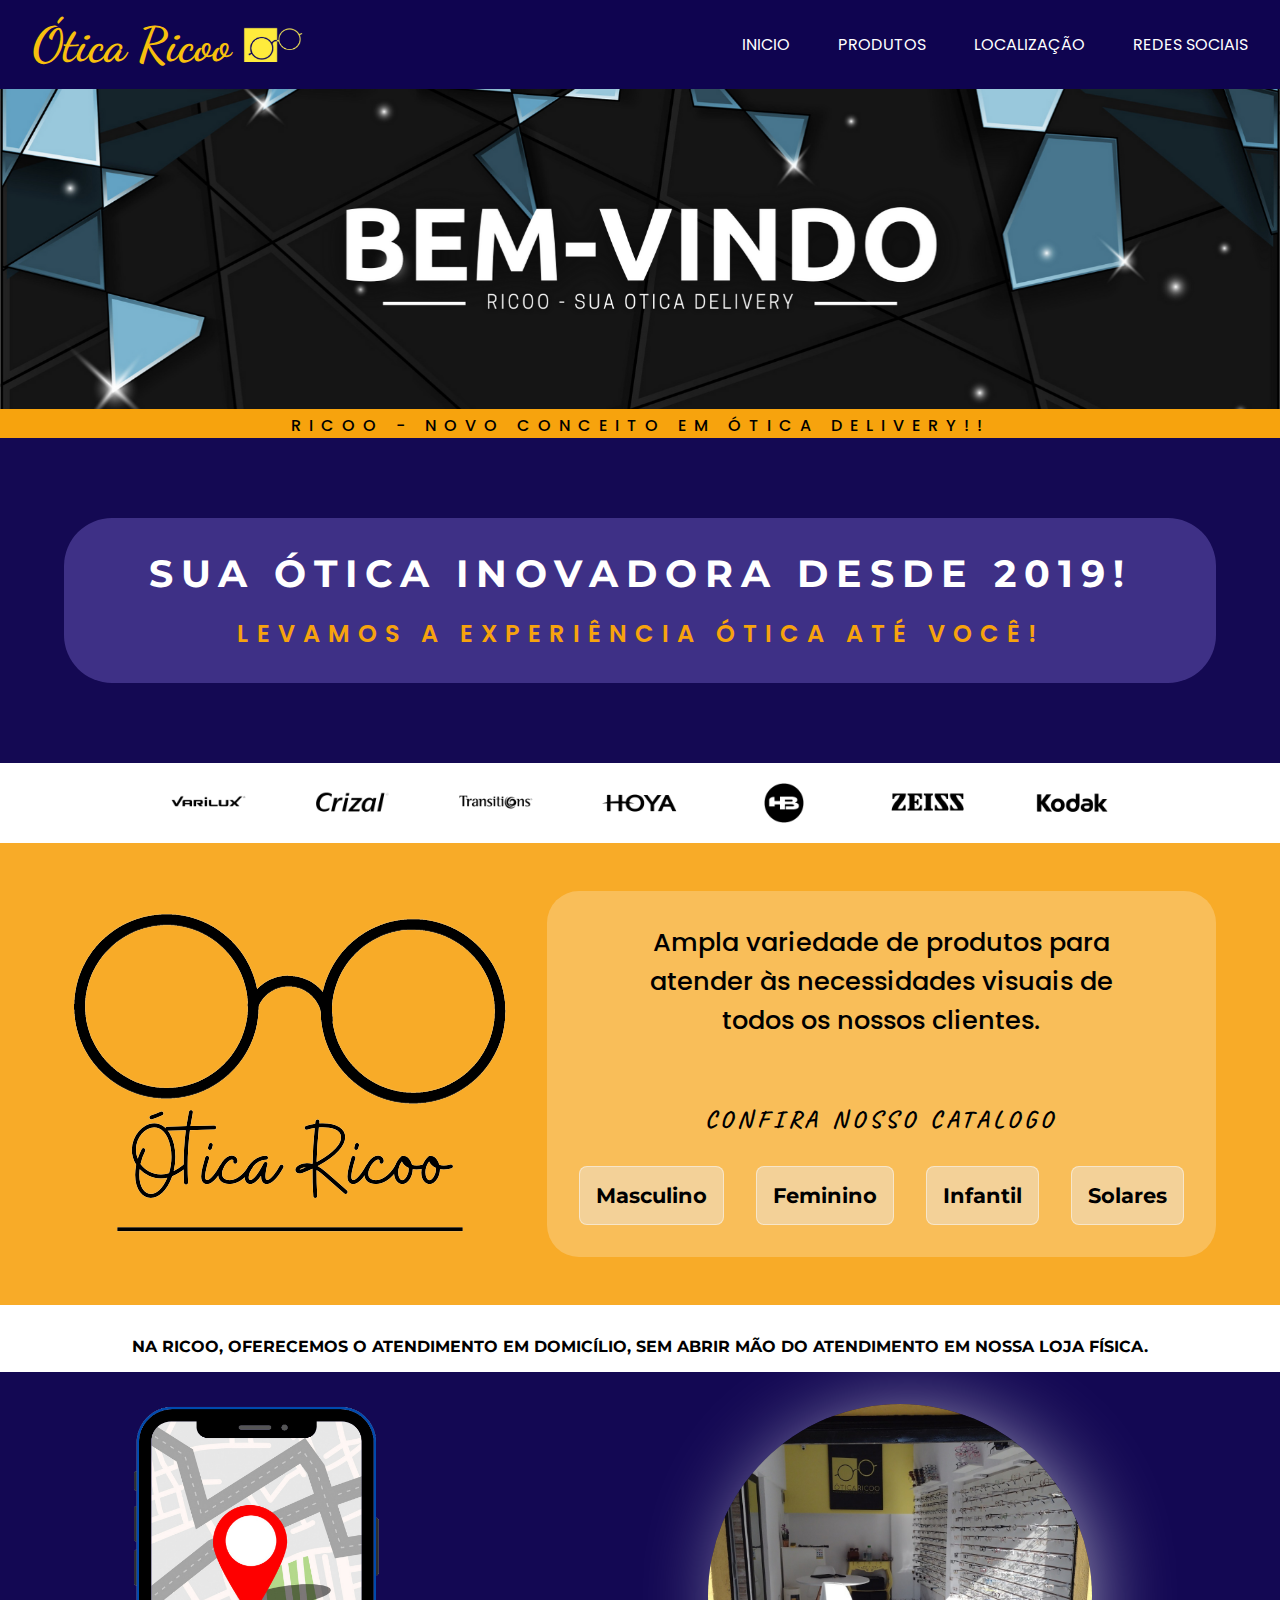
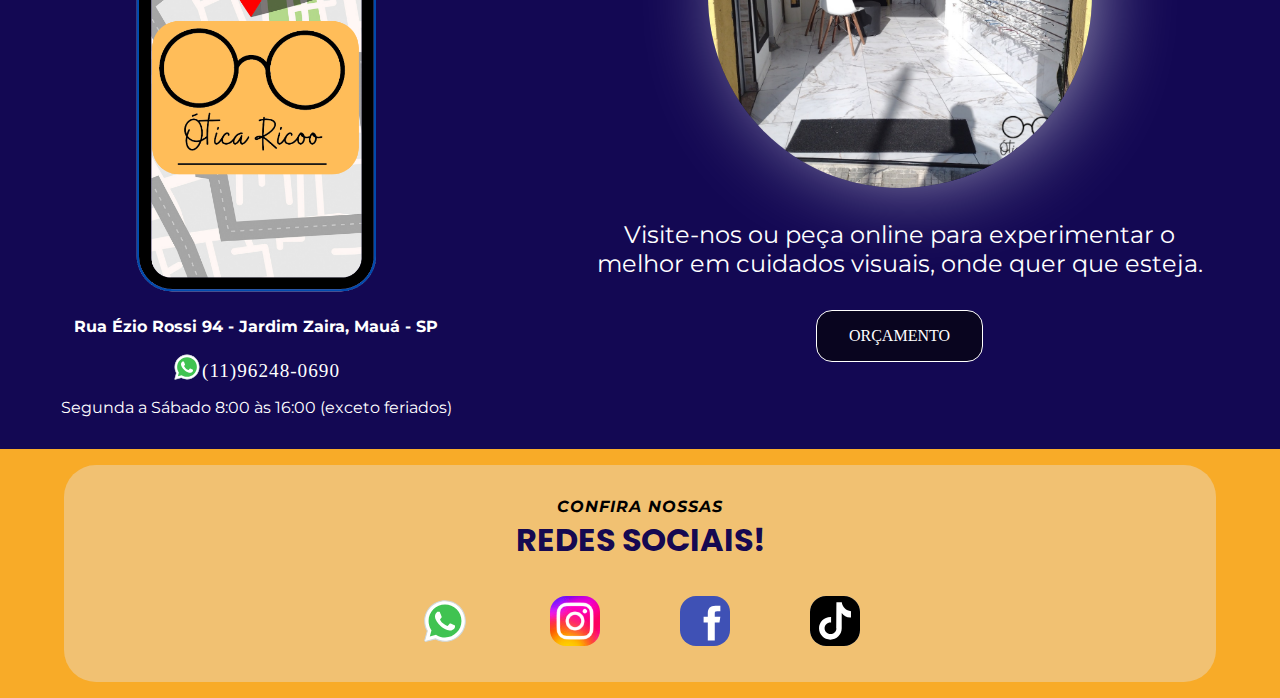
<file: index.html>
<!DOCTYPE html>
<html lang="pt-br">
  <head>
    <meta charset="UTF-8" />
    <meta name="viewport" content="width=device-width, initial-scale=1.0" />
    <link rel="shortcut icon" href="assets/favicon.ico" type="image/x-icon">
    <link rel="stylesheet" href="css/global.css" />
    <link rel="stylesheet" href="css/header.css" />
    <link rel="stylesheet" href="css/swiper.css" />
    <link rel="stylesheet" href="css/main.css">
    <link rel="stylesheet" href="css/products.css">
    <link rel="stylesheet" href="css/location.css">
    <link rel="stylesheet" href="css/networks.css">
    <link rel="stylesheet" href="css/responsividade.css">
    <link rel="stylesheet" href="https://cdn.jsdelivr.net/npm/swiper@11/swiper-bundle.min.css"/>
    <title>Ótica Ricoo</title>
  </head>
  <body>
    <header class="header" >
     
      <div class="header-container">
        <div class="menu-burger">
          <button id="menu-button" ><img src="assets/header/icon-menu.svg"></button>
          <div id="menu">
              <ul>
                <li><a href="#inicio">Inicio</a></li>
                <li><a href="#produtos">Produtos</a></li>
                <li><a href="#local">Localização</a></li>
                <li><a href="#redes">Redes Sociais</a></li>
              </ul>
            </div>
      </div>
        <div class="header-logo">
          <h1>Ótica Ricoo</h1>
          <img
            class="header-img"
            src="assets/header/logo.png"
            alt="Logo da Ótica Ricoo"
          />
        </div>
        <nav>
          <ul class="header-menu">
            <li><a href="#inicio">Inicio</a></li>
            <li><a href="#produtos">Produtos</a></li>
            <li><a href="#local">Localização</a></li>
            <li><a href="#redes">Redes Sociais</a></li>
          </ul>
        </nav>

        
      </div>
       </header>
  
      <!-- Slider main container -->
<div class="swiper" id="inicio" >
  <!-- Additional required wrapper -->
  <div class="swiper-wrapper">
    <!-- Slides -->
    <div class="swiper-slide"><img src="assets/carrosel/banner1.png" alt=""></div>
    <div class="swiper-slide"><img src="assets/carrosel/banner2.png" alt=""></div>
    <div class="swiper-slide"><img src="assets/carrosel/banner3.png" alt=""></div>
  </div>
  
  <span>Ricoo - Novo conceito em Ótica Delivery!!</span>
</div>
<section class="main">
      <div class="main-container">
            <div class="main-header">
              
                <h1>Sua ótica inovadora desde 2019!</h1>
                <span>Levamos a experiência ótica até você! </span> 
            </div>
            
          </div>
    </section>
    <div class="brands-glass"  id="produtos">
      <img src="assets/header/VARILUX.jpg" alt="Icone Varilux" />
      <img src="assets/header/CRIZAL.jpg" alt="Icone Crizal" />
      <img src="assets/header/TRANSITIONS.jpg" alt="Icone TRANSITIONS" />
      <img src="assets/header/HOYA.jpg" alt="Icone Hoya" />
      <img src="assets/header/HB.png" alt="Icone Hb" />
      <img src="assets/header/ZEISS.jpg" alt="Icone Zeiss" />
      <img src="assets/header/KODAK.jpg" alt="Icone Kodak" />
    </div>   
    <section class="products">
      <div class="products-container">
        <div class="products-logo">
          <img src="assets/main/iconRicoo.png" alt="">
        </div>
        <div class="products-header">
          <div class="products-text">
            <p>Ampla variedade de produtos  para atender às necessidades visuais de todos os nossos clientes. </p>
          
          </div>

    <div class="products-links">
            <h2>Confira nosso catalogo</h2>
    <ul class="products-buttons">
      <li><a href="masculino.html">Masculino</a></li>
      <li><a href="#">Feminino</a></li>
      <li><a href="#">Infantil</a></li>
      <li><a href="#">Solares</a></li>
    </ul>
    </div>
      </div>
    </section>
    
    <section class="location" id="local">
      <h1>Na Ricoo, oferecemos o atendimento em domicílio, sem abrir mão do atendimento em nossa loja física.</h1>
        <div class="location-container">
                <div class="location-card">
                  <a  href="https://maps.app.goo.gl/vmndEbVS5PkQsam1A" target="_blank"><img class="map-img" src="assets/location/maps.png" alt="Mapa"></a>
                  <a class="card-adress" href="https://maps.app.goo.gl/vmndEbVS5PkQsam1A" target="_blank">Rua Ézio Rossi 94 - Jardim Zaira, Mauá - SP</a>
                  <a class="location-contact" href="https://wa.me//5511962480690?text=Olá,%20Vim%20pelo%20site!%20" target="_blank"><img src="assets/header/icon-whatsapp.svg">(11)96248-0690</a>
                  <span>Segunda a Sábado 8:00 às 16:00 (exceto feriados)</span>
                </div>
      
              <div class="location-header">
                <img src="assets/location/loja.jpg" alt="Imagem da entrada da loja Fisica">
                <p> Visite-nos ou peça online para experimentar o melhor em cuidados visuais, onde quer que esteja.</p>
                <a class="link-budget" href="https://wa.me//5511962480690?text=Olá!%20Gostaria%20de%20fazer%20um%20orçamento!%20" target="_blank">orçamento</a>
            </div>
          </div>
        </section>

        <section class="networks" id="redes">
          <div class="networks-container">
            <span>Confira nossas</span>
            <h1>redes sociais!</h1>
            <ul class="networks-list">
              <li><a href="https://wa.me//5511962480690"><img src="assets/header/icon-whatsapp.svg" alt=""></a></li>
              <li><a href=""><img src="assets/header/icon-insta.png" alt=""></a></li>
              <li><a href=""><img src="assets/header/icon-facebook.svg" alt=""></a></li>
              <li><a href=""><img src="assets/header/icon-tiktok.svg" alt=""></a></li>
            </ul>
          </div>
        </section>
      <script src="https://cdn.jsdelivr.net/npm/swiper@11/swiper-bundle.min.js"></script>
    <script src="scripts/script.js"></script>
  </body>
</html>
</file>
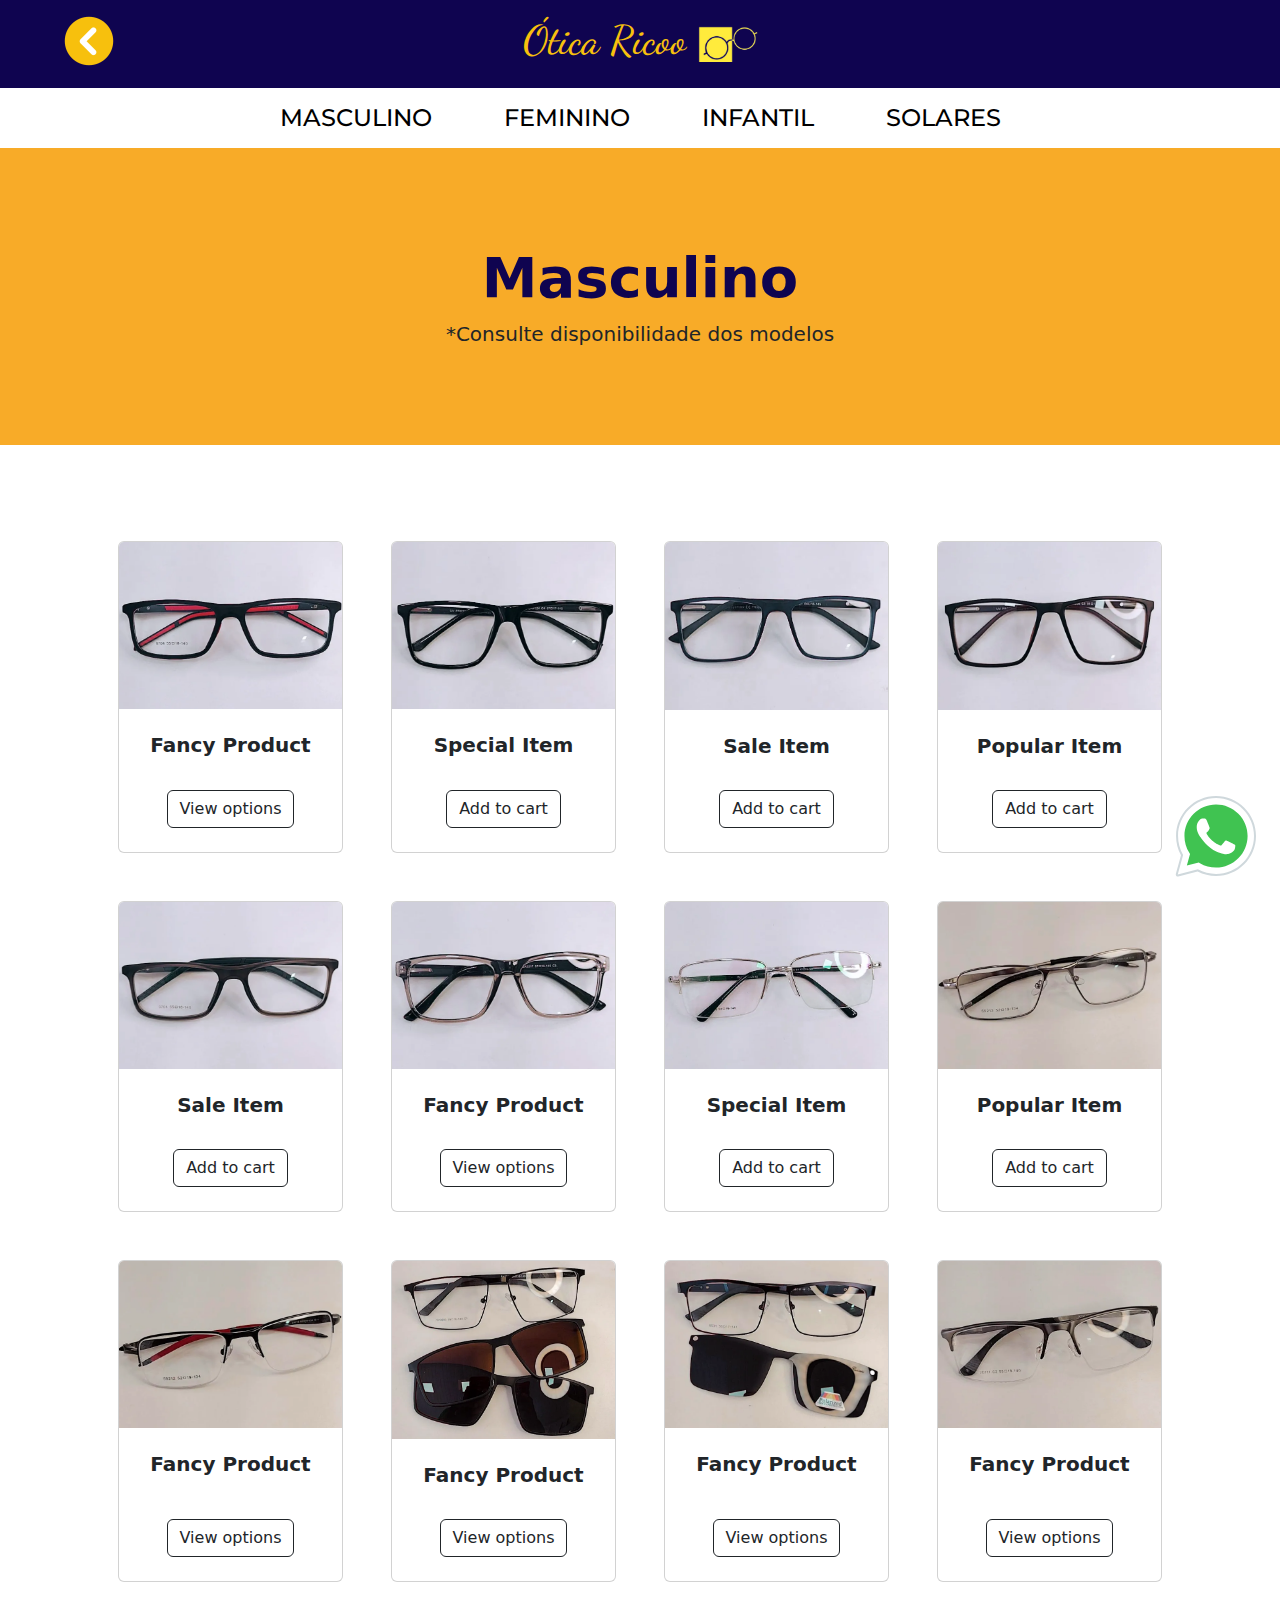
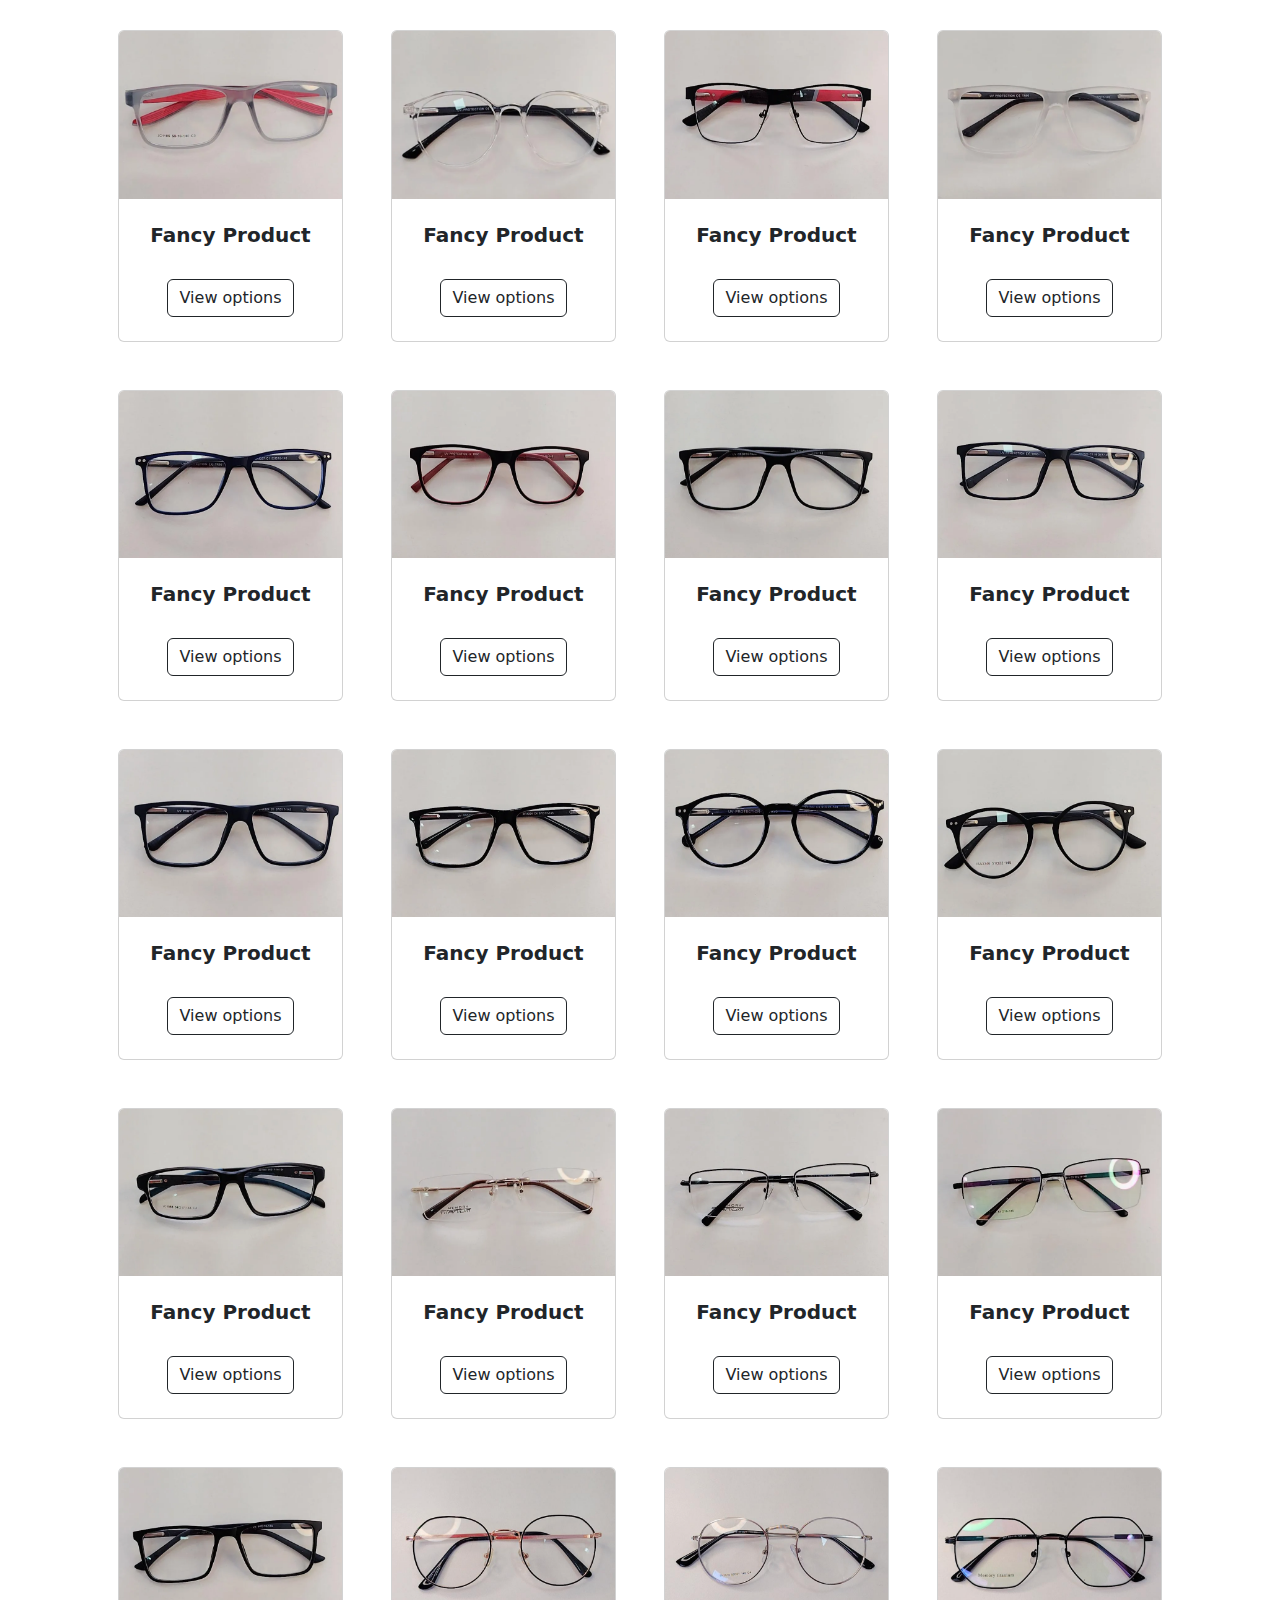
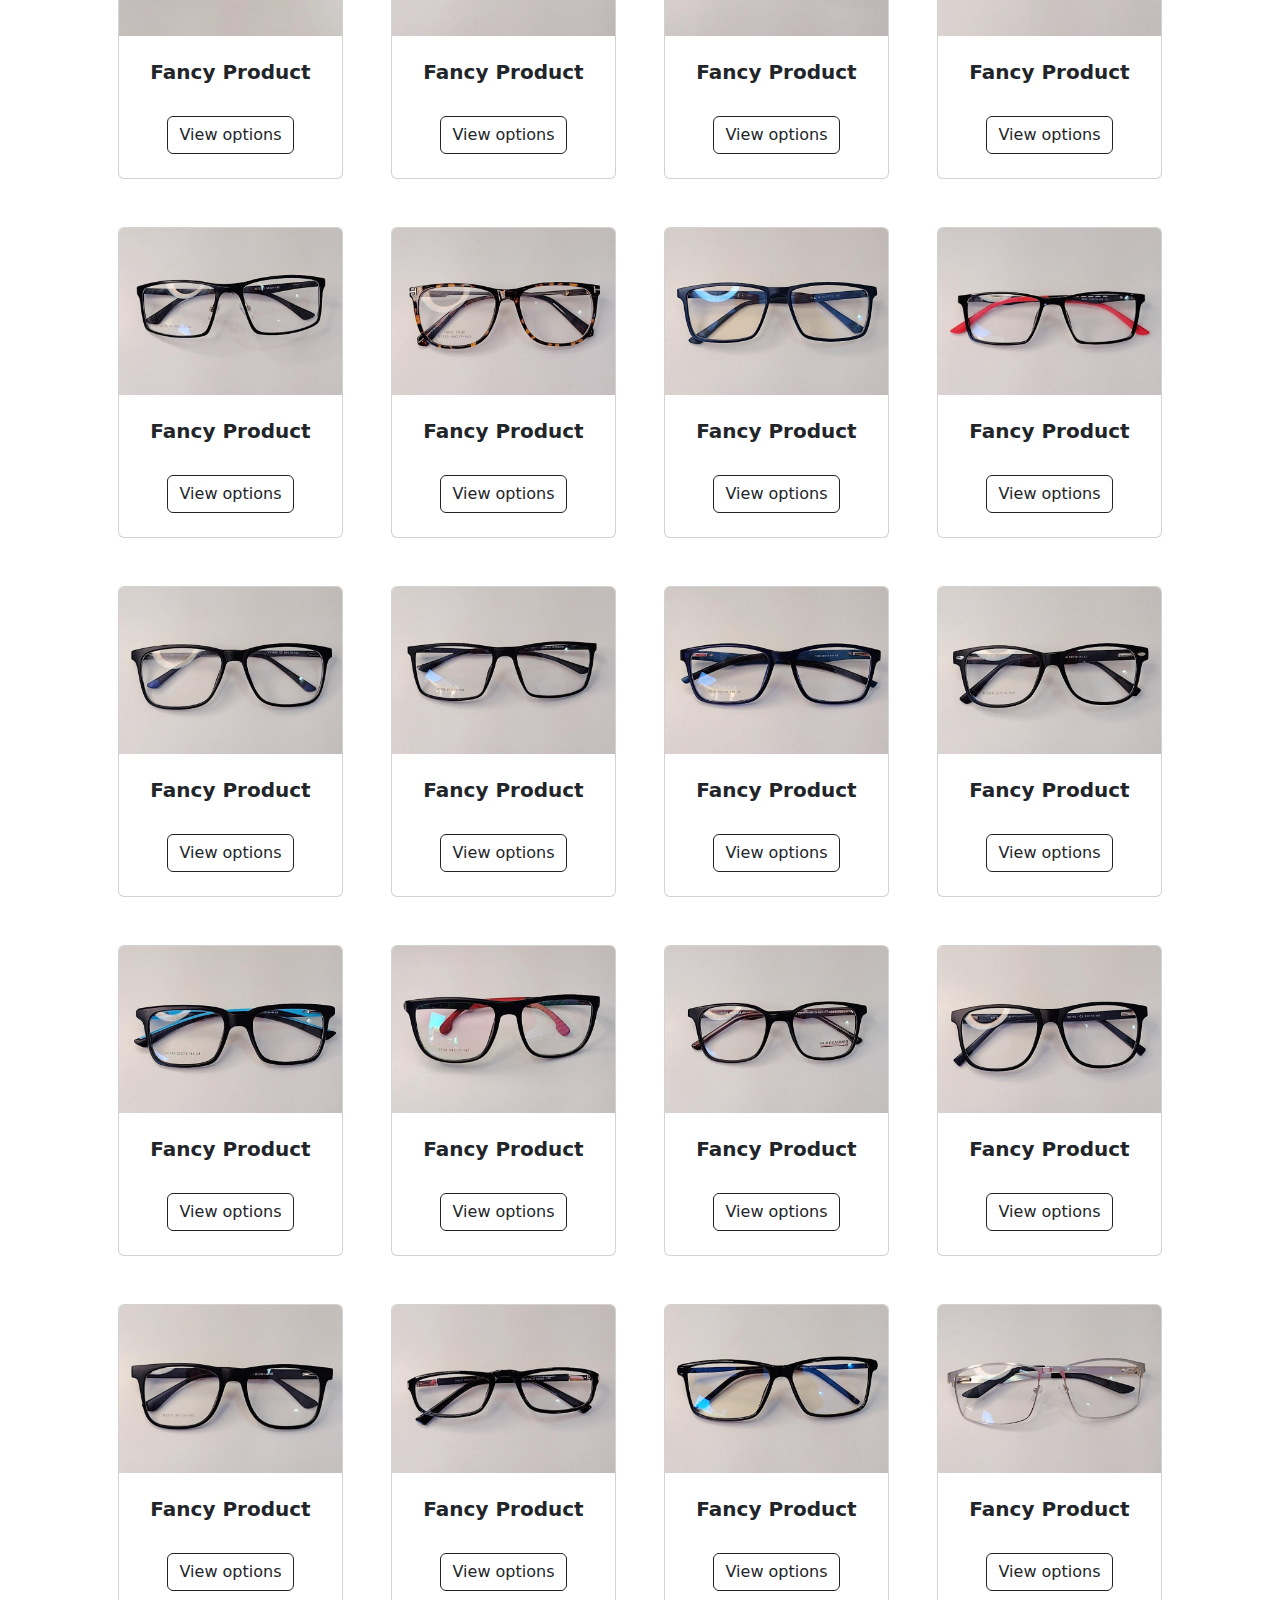
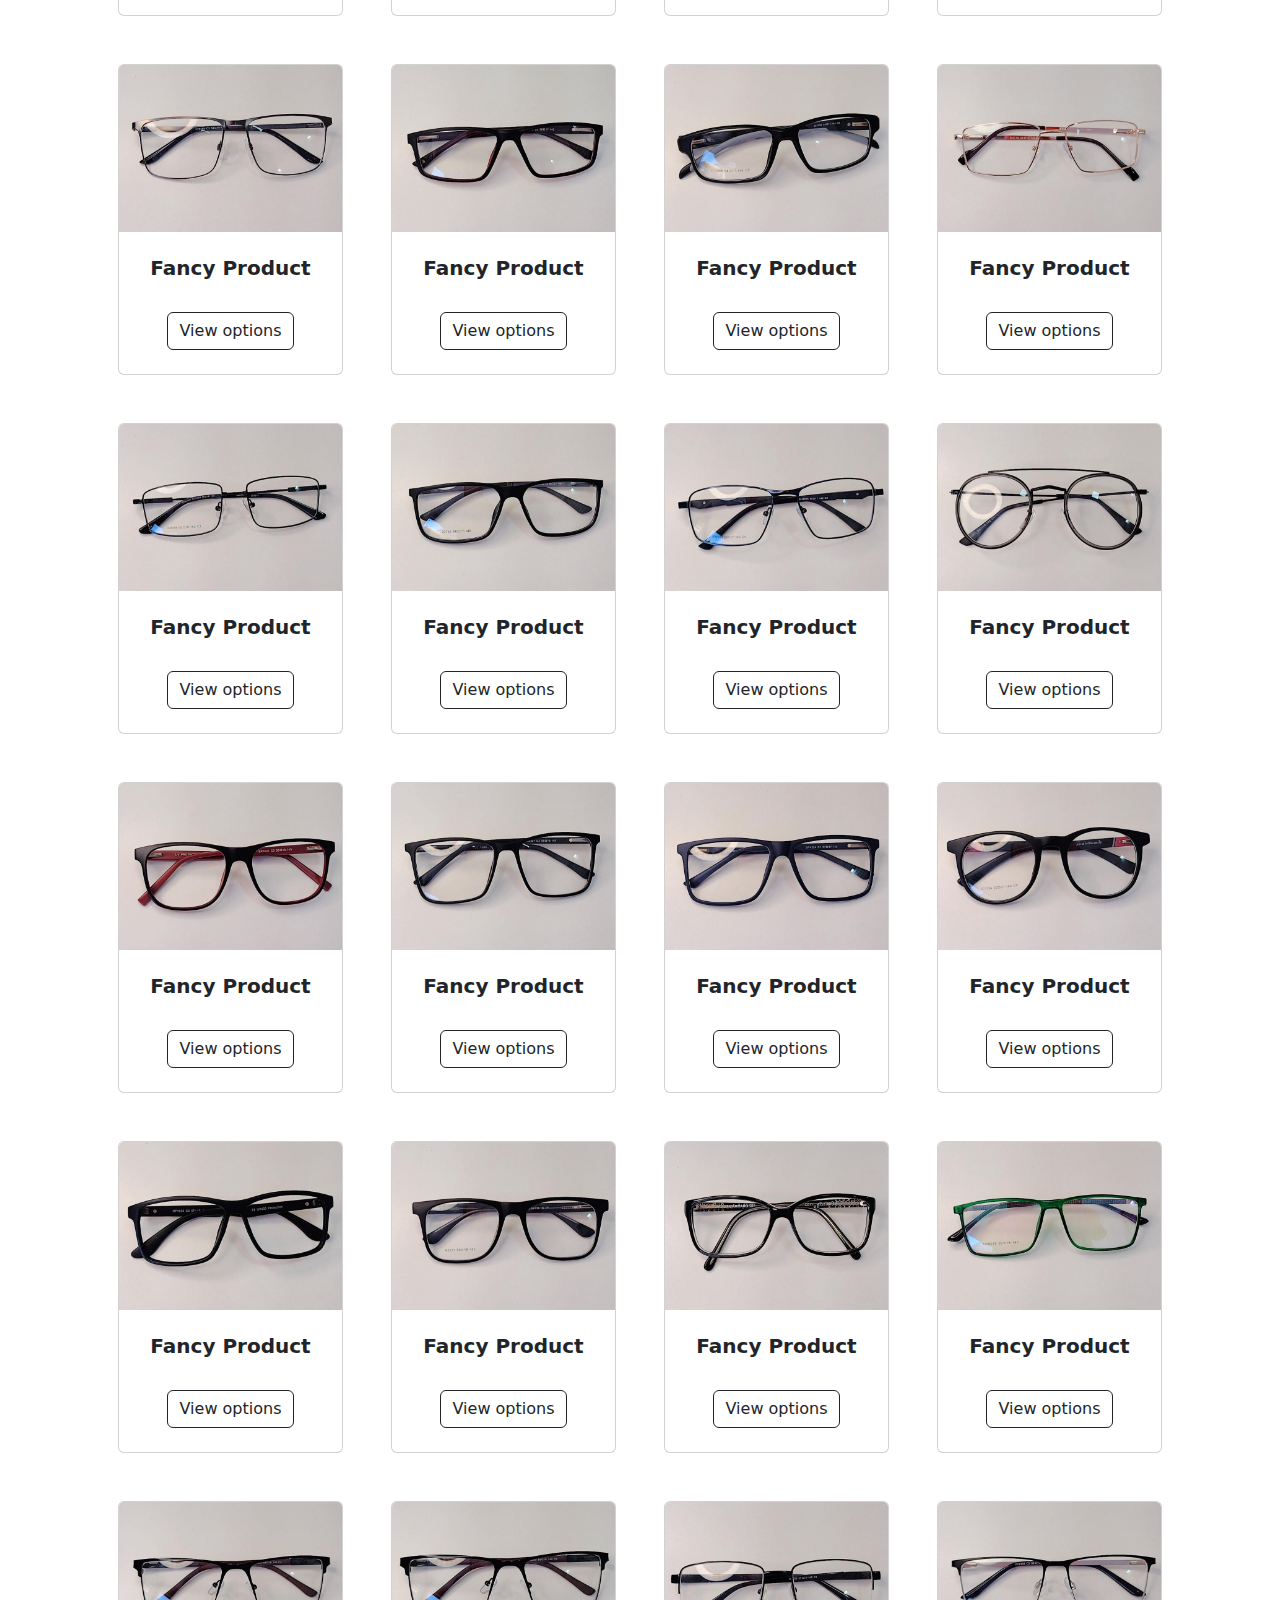
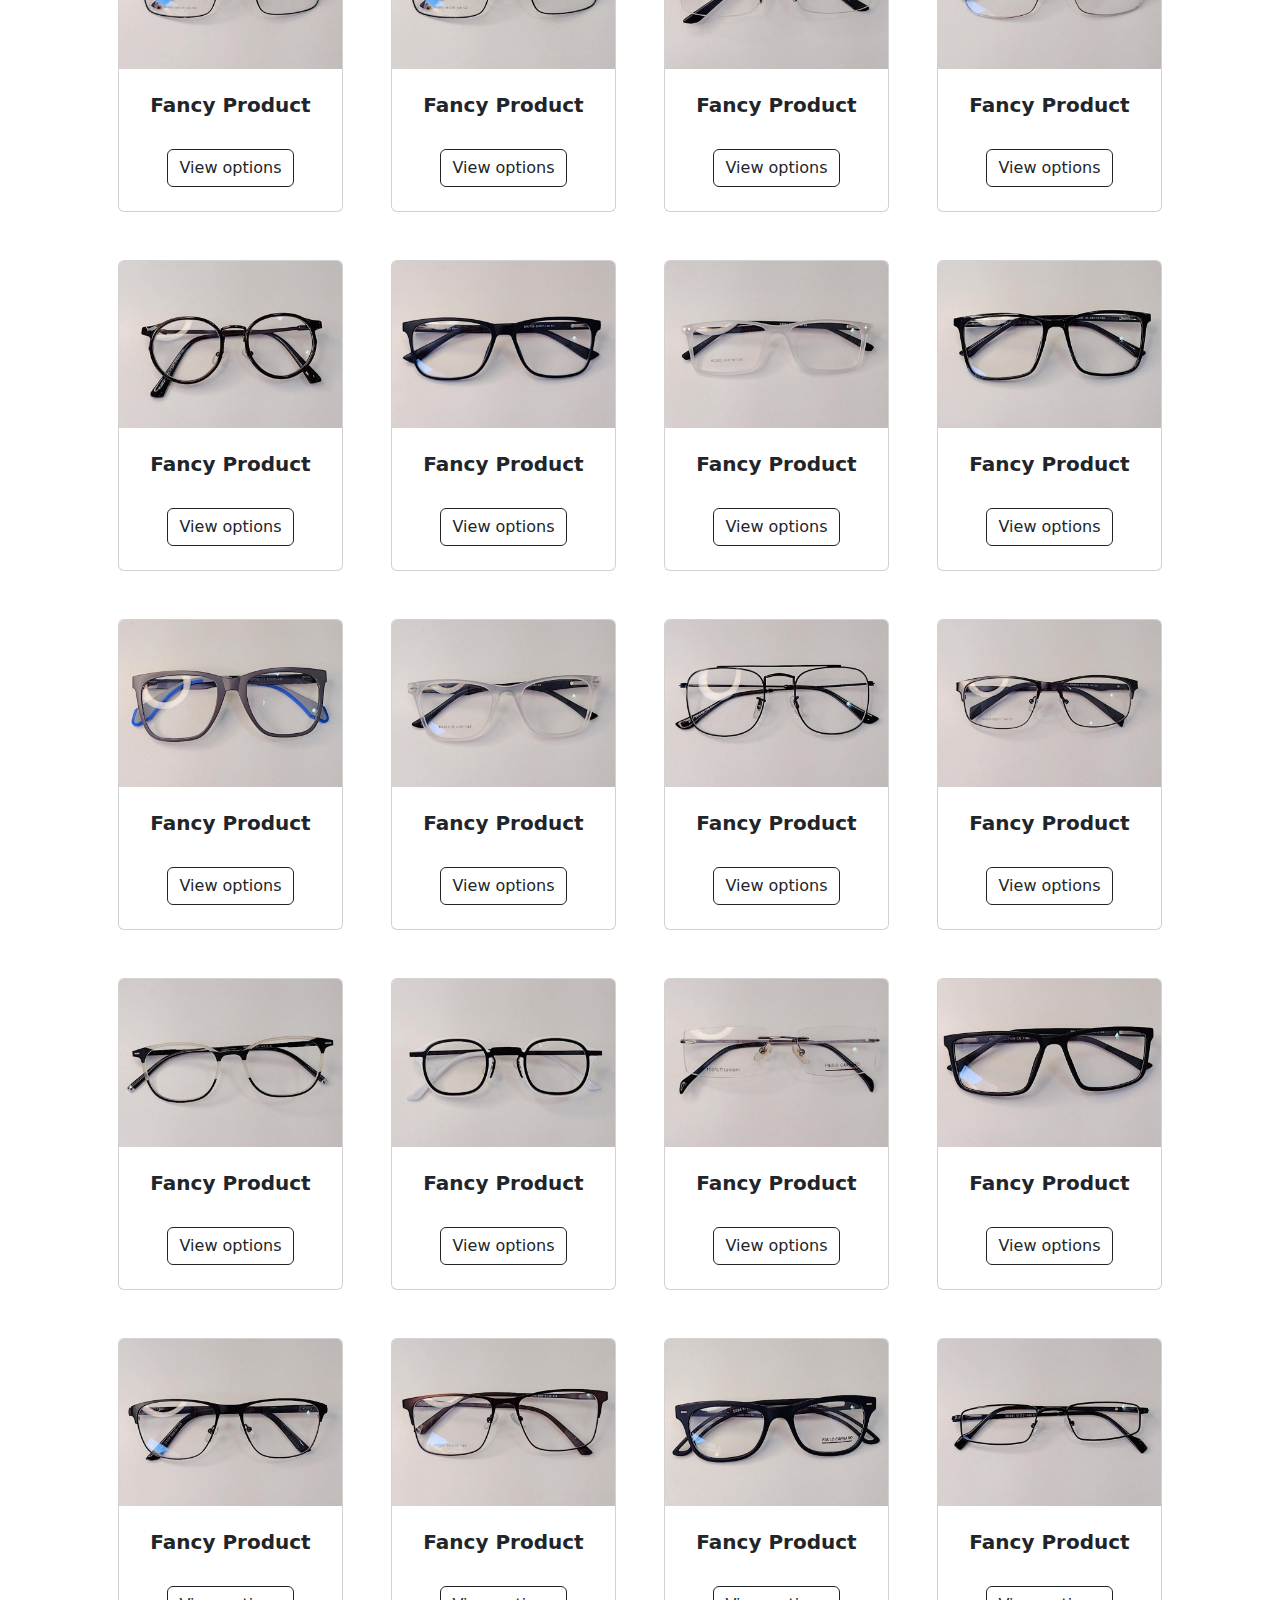
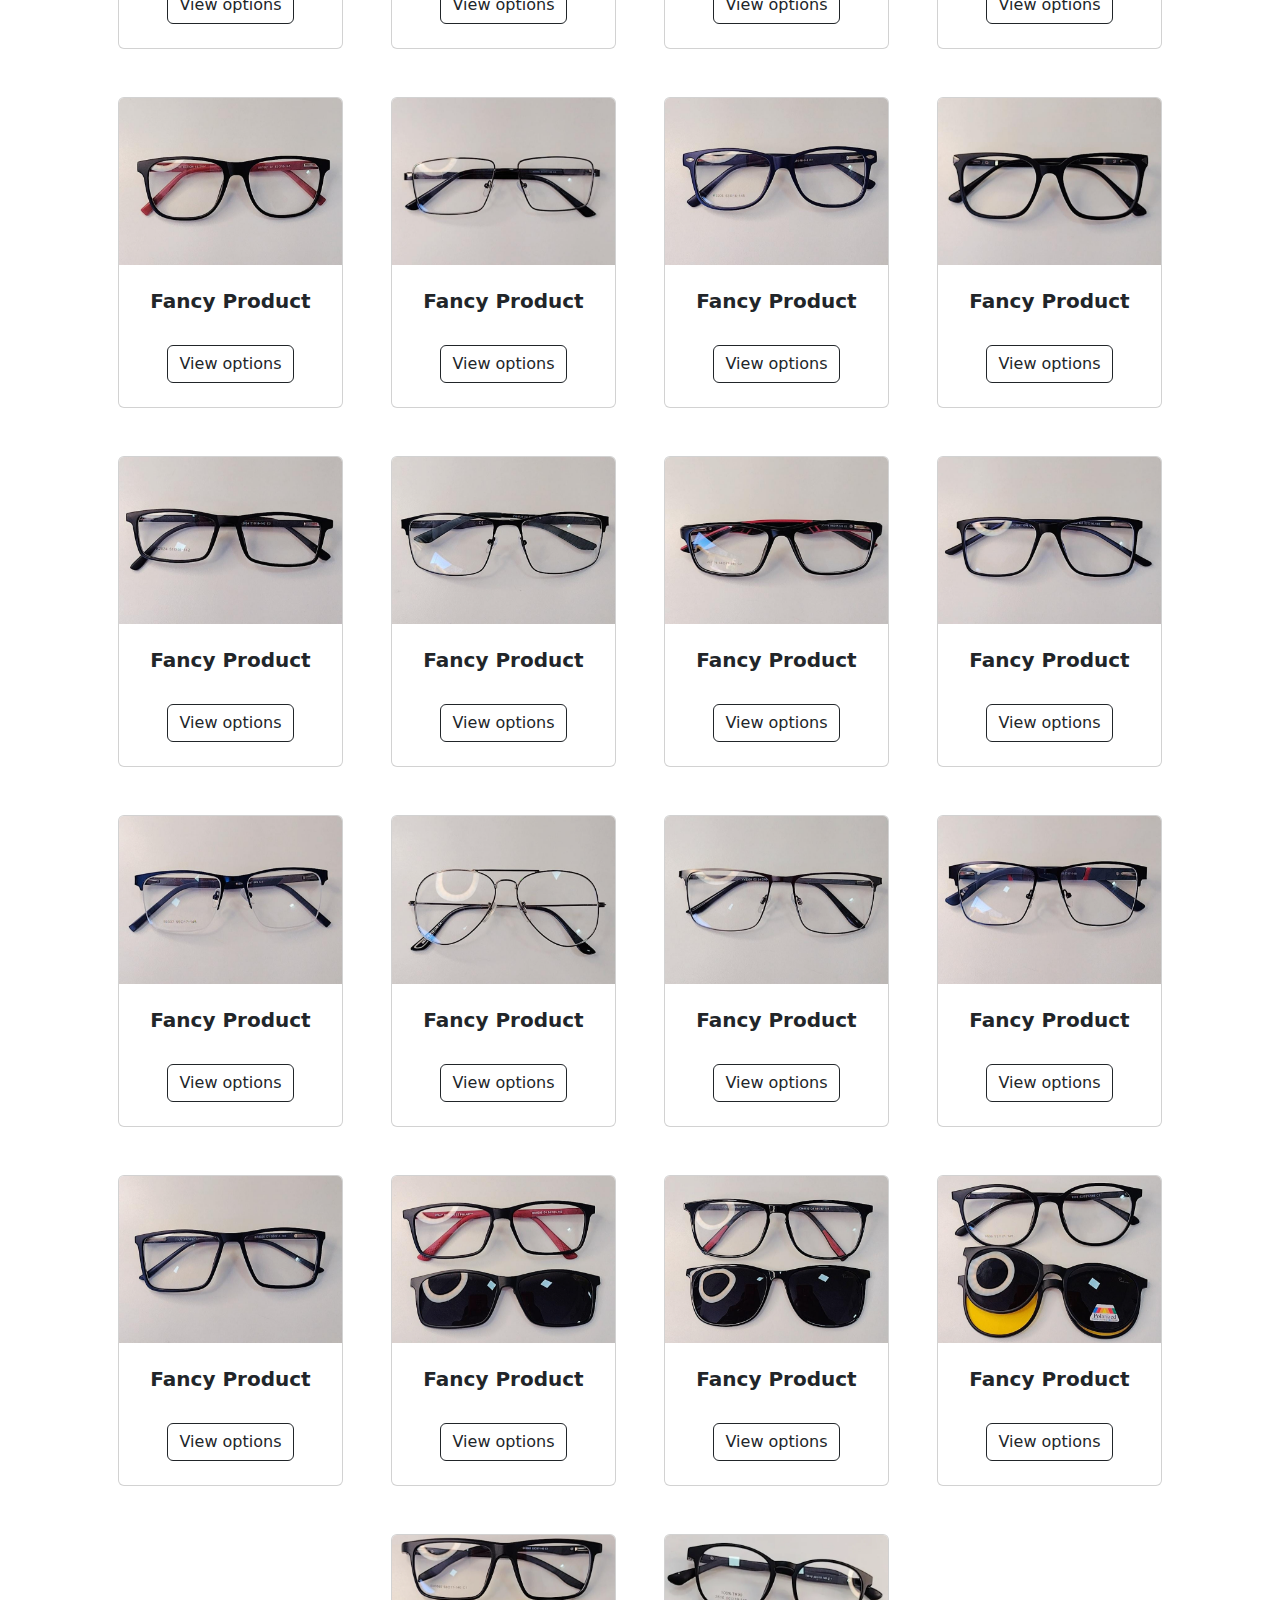
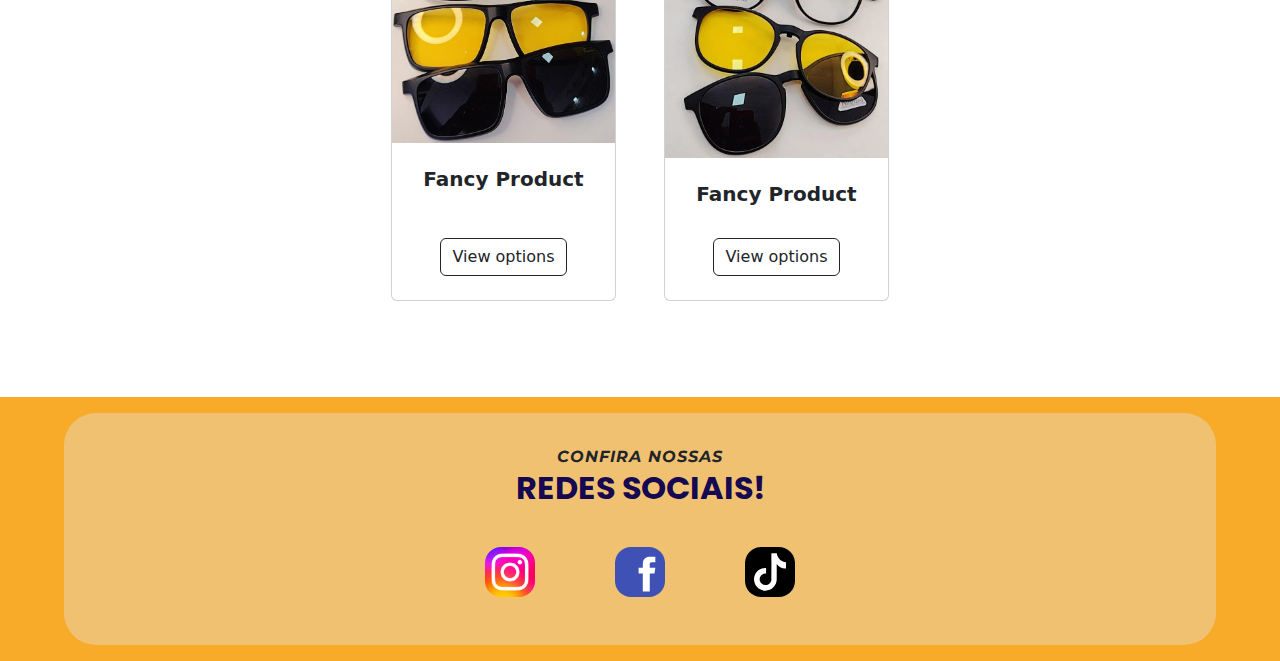
<file: masculino.html>
<!DOCTYPE html>
<html lang="pt-br">
<head>
    <meta charset="UTF-8">
    <meta name="viewport" content="width=device-width, initial-scale=1.0">
    <link rel="shortcut icon" href="assets/favicon.ico" type="image/x-icon">
    <link rel="stylesheet" href="css/global.css" />
    <link rel="stylesheet" href="css/networks.css"/>
    <link rel="stylesheet" href="css/masculino.css">
    <link rel="stylesheet" href="css/catalogos.css">
    
    
    <title>Ricoo - Masculino</title>
</head>
<body>
    <header class="header" >
      
        <div class="header-container">
          <a class="button-back" href="index.html"><img src="assets/header/icon-voltar.png" alt=""></a>
          <div class="header-logo">
            <h1>Ótica Ricoo</h1>
            <img
              class="header-img"
              src="assets/header/logo.png"
              alt="Logo da Ótica Ricoo"
            />
          </div> 
        </div>
        <a class="button-fixed" href="https://wa.me//5511962480690"><img src="assets/header/icon-whatsapp.svg" alt=""></a> 
        <nav>
          <ul class="header-menu">
            <li><a href="#inicio">Masculino</a></li>
            <li><a href="#produtos">Feminino</a></li>
            <li><a href="#local">Infantil</a></li>
            <li><a href="#redes">Solares</a></li>
          </ul>
        </nav>
         </header>
         
          <header class="bg-dark py-5">
            <div class="container px-4 px-lg-5 my-5">
                <div class="text-center text-blue">
                    <h1 class="display-4 fw-bolder">Masculino</h1>
                    <p class="lead fw-normal text-dark mb-0">*Consulte disponibilidade dos modelos</p>
                </div>
            </div>
        </header>
        <!-- Section-->
        <section class="py-5">
            <div class="container px-4 px-lg-5 mt-5">
                <div class="row gx-4 gx-lg-5 row-cols-2 row-cols-md-3 row-cols-xl-4 justify-content-center">
                    <div class="col mb-5">
                        <div class="card h-100">
                            <!-- Product image-->
                            <img class="card-img-top" src="assets/img masculino/Rc-01.webp" alt="..." />
                            <!-- Product details-->
                            <div class="card-body p-4">
                                <div class="text-center">
                                    <!-- Product name-->
                                    <h5 class="fw-bolder">Fancy Product</h5>
                                </div>
                            </div>
                            <!-- Product actions-->
                            <div class="card-footer p-4 pt-0 border-top-0 bg-transparent">
                                <div class="text-center"><a class="btn btn-outline-dark mt-auto" href="#">View options</a></div>
                            </div>
                        </div>
                    </div>
                    <div class="col mb-5">
                        <div class="card h-100">
                            <!-- Product image-->
                            <img class="card-img-top" src="assets/img masculino/Rc-02.webp" alt="..." />
                            <!-- Product details-->
                            <div class="card-body p-4">
                                <div class="text-center">
                                    <!-- Product name-->
                                    <h5 class="fw-bolder">Special Item</h5>
                                </div>
                            </div>
                            <!-- Product actions-->
                            <div class="card-footer p-4 pt-0 border-top-0 bg-transparent">
                                <div class="text-center"><a class="btn btn-outline-dark mt-auto" href="#">Add to cart</a></div>
                            </div>
                        </div>
                    </div>
                    <div class="col mb-5">
                        <div class="card h-100">
                            <!-- Product image-->
                            <img class="card-img-top" src="assets/img masculino/Rc-03.webp" alt="..." />
                            <!-- Product details-->
                            <div class="card-body p-4">
                                <div class="text-center">
                                    <!-- Product name-->
                                    <h5 class="fw-bolder">Sale Item</h5>
                                </div>
                            </div>
                            <!-- Product actions-->
                            <div class="card-footer p-4 pt-0 border-top-0 bg-transparent">
                                <div class="text-center"><a class="btn btn-outline-dark mt-auto" href="#">Add to cart</a></div>
                            </div>
                        </div>
                    </div>
                    <div class="col mb-5">
                        <div class="card h-100">
                            <!-- Product image-->
                            <img class="card-img-top" src="assets/img masculino/Rc-04.webp" alt="..." />
                            <!-- Product details-->
                            <div class="card-body p-4">
                                <div class="text-center">
                                    <!-- Product name-->
                                    <h5 class="fw-bolder">Popular Item</h5>
                                </div>
                            </div>
                            <!-- Product actions-->
                            <div class="card-footer p-4 pt-0 border-top-0 bg-transparent">
                                <div class="text-center"><a class="btn btn-outline-dark mt-auto" href="#">Add to cart</a></div>
                            </div>
                        </div>
                    </div>
                    <div class="col mb-5">
                        <div class="card h-100">
                            <!-- Product image-->
                            <img class="card-img-top" src="assets/img masculino/Rc-05.webp" alt="..." />
                            <!-- Product details-->
                            <div class="card-body p-4">
                                <div class="text-center">
                                    <!-- Product name-->
                                    <h5 class="fw-bolder">Sale Item</h5>
                                </div>
                            </div>
                            <!-- Product actions-->
                            <div class="card-footer p-4 pt-0 border-top-0 bg-transparent">
                                <div class="text-center"><a class="btn btn-outline-dark mt-auto" href="#">Add to cart</a></div>
                            </div>
                        </div>
                    </div>
                    <div class="col mb-5">
                        <div class="card h-100">
                            <!-- Product image-->
                            <img class="card-img-top" src="assets/img masculino/Rc-06.webp" alt="..." />
                            <!-- Product details-->
                            <div class="card-body p-4">
                                <div class="text-center">
                                    <!-- Product name-->
                                    <h5 class="fw-bolder">Fancy Product</h5>
                                
                                </div>
                            </div>
                            <!-- Product actions-->
                            <div class="card-footer p-4 pt-0 border-top-0 bg-transparent">
                                <div class="text-center"><a class="btn btn-outline-dark mt-auto" href="#">View options</a></div>
                            </div>
                        </div>
                    </div>
                    <div class="col mb-5">
                        <div class="card h-100">
                            <!-- Product image-->
                            <img class="card-img-top" src="assets/img masculino/Rc-07.webp" alt="..." />
                            <!-- Product details-->
                            <div class="card-body p-4">
                                <div class="text-center">
                                    <!-- Product name-->
                                    <h5 class="fw-bolder">Special Item</h5>
                                    
                                </div>
                            </div>
                            <!-- Product actions-->
                            <div class="card-footer p-4 pt-0 border-top-0 bg-transparent">
                                <div class="text-center"><a class="btn btn-outline-dark mt-auto" href="#">Add to cart</a></div>
                            </div>
                        </div>
                    </div>
                    <div class="col mb-5">
                        <div class="card h-100">
                            <!-- Product image-->
                            <img class="card-img-top" src="assets/img masculino/Rc-08.webp" alt="..." />
                            <!-- Product details-->
                            <div class="card-body p-4">
                                <div class="text-center">
                                    <!-- Product name-->
                                    <h5 class="fw-bolder">Popular Item</h5>
                                    
                                </div>
                            </div>
                            <!-- Product actions-->
                            <div class="card-footer p-4 pt-0 border-top-0 bg-transparent">
                                <div class="text-center"><a class="btn btn-outline-dark mt-auto" href="#">Add to cart</a></div>
                            </div>
                            
                        </div>
                    </div>
                    <div class="col mb-5">
                        <div class="card h-100">
                            <!-- Product image-->
                            <img class="card-img-top" src="assets/img masculino/Rc-09.webp" alt="..." />
                            <!-- Product details-->
                            <div class="card-body p-4">
                                <div class="text-center">
                                    <!-- Product name-->
                                    <h5 class="fw-bolder">Fancy Product</h5>
                                </div>
                            </div>
                            <!-- Product actions-->
                            <div class="card-footer p-4 pt-0 border-top-0 bg-transparent">
                                <div class="text-center"><a class="btn btn-outline-dark mt-auto" href="#">View options</a></div>
                            </div>
                        </div>
                    </div>
                    <div class="col mb-5">
                        <div class="card h-100">
                            <!-- Product image-->
                            <img class="card-img-top" src="assets/img masculino/Rc-10.webp" alt="..." />
                            <!-- Product details-->
                            <div class="card-body p-4">
                                <div class="text-center">
                                    <!-- Product name-->
                                    <h5 class="fw-bolder">Fancy Product</h5>
                                </div>
                            </div>
                            <!-- Product actions-->
                            <div class="card-footer p-4 pt-0 border-top-0 bg-transparent">
                                <div class="text-center"><a class="btn btn-outline-dark mt-auto" href="#">View options</a></div>
                            </div>
                        </div>
                    </div>
                    <div class="col mb-5">
                        <div class="card h-100">
                            <!-- Product image-->
                            <img class="card-img-top" src="assets/img masculino/Rc-11.webp" alt="..." />
                            <!-- Product details-->
                            <div class="card-body p-4">
                                <div class="text-center">
                                    <!-- Product name-->
                                    <h5 class="fw-bolder">Fancy Product</h5>
                                </div>
                            </div>
                            <!-- Product actions-->
                            <div class="card-footer p-4 pt-0 border-top-0 bg-transparent">
                                <div class="text-center"><a class="btn btn-outline-dark mt-auto" href="#">View options</a></div>
                            </div>
                        </div>
                    </div>
                    <div class="col mb-5">
                        <div class="card h-100">
                            <!-- Product image-->
                            <img class="card-img-top" src="assets/img masculino/Rc-12.webp" alt="..." />
                            <!-- Product details-->
                            <div class="card-body p-4">
                                <div class="text-center">
                                    <!-- Product name-->
                                    <h5 class="fw-bolder">Fancy Product</h5>
                                </div>
                            </div>
                            <!-- Product actions-->
                            <div class="card-footer p-4 pt-0 border-top-0 bg-transparent">
                                <div class="text-center"><a class="btn btn-outline-dark mt-auto" href="#">View options</a></div>
                            </div>
                        </div>
                    </div>
                    <div class="col mb-5">
                        <div class="card h-100">
                            <!-- Product image-->
                            <img class="card-img-top" src="assets/img masculino/Rc-13.webp" alt="..." />
                            <!-- Product details-->
                            <div class="card-body p-4">
                                <div class="text-center">
                                    <!-- Product name-->
                                    <h5 class="fw-bolder">Fancy Product</h5>
                                </div>
                            </div>
                            <!-- Product actions-->
                            <div class="card-footer p-4 pt-0 border-top-0 bg-transparent">
                                <div class="text-center"><a class="btn btn-outline-dark mt-auto" href="#">View options</a></div>
                            </div>
                        </div>
                    </div>
                    <div class="col mb-5">
                        <div class="card h-100">
                            <!-- Product image-->
                            <img class="card-img-top" src="assets/img masculino/Rc-14.webp" alt="..." />
                            <!-- Product details-->
                            <div class="card-body p-4">
                                <div class="text-center">
                                    <!-- Product name-->
                                    <h5 class="fw-bolder">Fancy Product</h5>
                                </div>
                            </div>
                            <!-- Product actions-->
                            <div class="card-footer p-4 pt-0 border-top-0 bg-transparent">
                                <div class="text-center"><a class="btn btn-outline-dark mt-auto" href="#">View options</a></div>
                            </div>
                        </div>
                    </div>
                    <div class="col mb-5">
                        <div class="card h-100">
                            <!-- Product image-->
                            <img class="card-img-top" src="assets/img masculino/Rc-16.webp" alt="..." />
                            <!-- Product details-->
                            <div class="card-body p-4">
                                <div class="text-center">
                                    <!-- Product name-->
                                    <h5 class="fw-bolder">Fancy Product</h5>
                                </div>
                            </div>
                            <!-- Product actions-->
                            <div class="card-footer p-4 pt-0 border-top-0 bg-transparent">
                                <div class="text-center"><a class="btn btn-outline-dark mt-auto" href="#">View options</a></div>
                            </div>
                        </div>
                    </div>
                    <div class="col mb-5">
                        <div class="card h-100">
                            <!-- Product image-->
                            <img class="card-img-top" src="assets/img masculino/Rc-17.webp" alt="..." />
                            <!-- Product details-->
                            <div class="card-body p-4">
                                <div class="text-center">
                                    <!-- Product name-->
                                    <h5 class="fw-bolder">Fancy Product</h5>
                                </div>
                            </div>
                            <!-- Product actions-->
                            <div class="card-footer p-4 pt-0 border-top-0 bg-transparent">
                                <div class="text-center"><a class="btn btn-outline-dark mt-auto" href="#">View options</a></div>
                            </div>
                        </div>
                    </div>
                    <div class="col mb-5">
                        <div class="card h-100">
                            <!-- Product image-->
                            <img class="card-img-top" src="assets/img masculino/Rc-18.webp" alt="..." />
                            <!-- Product details-->
                            <div class="card-body p-4">
                                <div class="text-center">
                                    <!-- Product name-->
                                    <h5 class="fw-bolder">Fancy Product</h5>
                                </div>
                            </div>
                            <!-- Product actions-->
                            <div class="card-footer p-4 pt-0 border-top-0 bg-transparent">
                                <div class="text-center"><a class="btn btn-outline-dark mt-auto" href="#">View options</a></div>
                            </div>
                        </div>
                    </div>
                    <div class="col mb-5">
                        <div class="card h-100">
                            <!-- Product image-->
                            <img class="card-img-top" src="assets/img masculino/Rc-19.webp" alt="..." />
                            <!-- Product details-->
                            <div class="card-body p-4">
                                <div class="text-center">
                                    <!-- Product name-->
                                    <h5 class="fw-bolder">Fancy Product</h5>
                                </div>
                            </div>
                            <!-- Product actions-->
                            <div class="card-footer p-4 pt-0 border-top-0 bg-transparent">
                                <div class="text-center"><a class="btn btn-outline-dark mt-auto" href="#">View options</a></div>
                            </div>
                        </div>
                    </div>
                    <div class="col mb-5">
                        <div class="card h-100">
                            <!-- Product image-->
                            <img class="card-img-top" src="assets/img masculino/Rc-20.webp" alt="..." />
                            <!-- Product details-->
                            <div class="card-body p-4">
                                <div class="text-center">
                                    <!-- Product name-->
                                    <h5 class="fw-bolder">Fancy Product</h5>
                                </div>
                            </div>
                            <!-- Product actions-->
                            <div class="card-footer p-4 pt-0 border-top-0 bg-transparent">
                                <div class="text-center"><a class="btn btn-outline-dark mt-auto" href="#">View options</a></div>
                            </div>
                        </div>
                    </div>
                    <div class="col mb-5">
                        <div class="card h-100">
                            <!-- Product image-->
                            <img class="card-img-top" src="assets/img masculino/Rc-21.webp" alt="..." />
                            <!-- Product details-->
                            <div class="card-body p-4">
                                <div class="text-center">
                                    <!-- Product name-->
                                    <h5 class="fw-bolder">Fancy Product</h5>
                                </div>
                            </div>
                            <!-- Product actions-->
                            <div class="card-footer p-4 pt-0 border-top-0 bg-transparent">
                                <div class="text-center"><a class="btn btn-outline-dark mt-auto" href="#">View options</a></div>
                            </div>
                        </div>
                    </div>
                    <div class="col mb-5">
                        <div class="card h-100">
                            <!-- Product image-->
                            <img class="card-img-top" src="assets/img masculino/Rc-22.webp" alt="..." />
                            <!-- Product details-->
                            <div class="card-body p-4">
                                <div class="text-center">
                                    <!-- Product name-->
                                    <h5 class="fw-bolder">Fancy Product</h5>
                                </div>
                            </div>
                            <!-- Product actions-->
                            <div class="card-footer p-4 pt-0 border-top-0 bg-transparent">
                                <div class="text-center"><a class="btn btn-outline-dark mt-auto" href="#">View options</a></div>
                            </div>
                        </div>
                    </div>
                    <div class="col mb-5">
                        <div class="card h-100">
                            <!-- Product image-->
                            <img class="card-img-top" src="assets/img masculino/Rc-23.webp" alt="..." />
                            <!-- Product details-->
                            <div class="card-body p-4">
                                <div class="text-center">
                                    <!-- Product name-->
                                    <h5 class="fw-bolder">Fancy Product</h5>
                                </div>
                            </div>
                            <!-- Product actions-->
                            <div class="card-footer p-4 pt-0 border-top-0 bg-transparent">
                                <div class="text-center"><a class="btn btn-outline-dark mt-auto" href="#">View options</a></div>
                            </div>
                        </div>
                    </div>
                    <div class="col mb-5">
                        <div class="card h-100">
                            <!-- Product image-->
                            <img class="card-img-top" src="assets/img masculino/Rc-24.webp" alt="..." />
                            <!-- Product details-->
                            <div class="card-body p-4">
                                <div class="text-center">
                                    <!-- Product name-->
                                    <h5 class="fw-bolder">Fancy Product</h5>
                                </div>
                            </div>
                            <!-- Product actions-->
                            <div class="card-footer p-4 pt-0 border-top-0 bg-transparent">
                                <div class="text-center"><a class="btn btn-outline-dark mt-auto" href="#">View options</a></div>
                            </div>
                        </div>
                    </div>
                    <div class="col mb-5">
                        <div class="card h-100">
                            <!-- Product image-->
                            <img class="card-img-top" src="assets/img masculino/Rc-25.webp" alt="..." />
                            <!-- Product details-->
                            <div class="card-body p-4">
                                <div class="text-center">
                                    <!-- Product name-->
                                    <h5 class="fw-bolder">Fancy Product</h5>
                                </div>
                            </div>
                            <!-- Product actions-->
                            <div class="card-footer p-4 pt-0 border-top-0 bg-transparent">
                                <div class="text-center"><a class="btn btn-outline-dark mt-auto" href="#">View options</a></div>
                            </div>
                        </div>
                    </div>
                    <div class="col mb-5">
                        <div class="card h-100">
                            <!-- Product image-->
                            <img class="card-img-top" src="assets/img masculino/Rc-26.webp" alt="..." />
                            <!-- Product details-->
                            <div class="card-body p-4">
                                <div class="text-center">
                                    <!-- Product name-->
                                    <h5 class="fw-bolder">Fancy Product</h5>
                                </div>
                            </div>
                            <!-- Product actions-->
                            <div class="card-footer p-4 pt-0 border-top-0 bg-transparent">
                                <div class="text-center"><a class="btn btn-outline-dark mt-auto" href="#">View options</a></div>
                            </div>
                        </div>
                    </div>
                    <div class="col mb-5">
                        <div class="card h-100">
                            <!-- Product image-->
                            <img class="card-img-top" src="assets/img masculino/Rc-27.webp" alt="..." />
                            <!-- Product details-->
                            <div class="card-body p-4">
                                <div class="text-center">
                                    <!-- Product name-->
                                    <h5 class="fw-bolder">Fancy Product</h5>
                                </div>
                            </div>
                            <!-- Product actions-->
                            <div class="card-footer p-4 pt-0 border-top-0 bg-transparent">
                                <div class="text-center"><a class="btn btn-outline-dark mt-auto" href="#">View options</a></div>
                            </div>
                        </div>
                    </div>
                    <div class="col mb-5">
                        <div class="card h-100">
                            <!-- Product image-->
                            <img class="card-img-top" src="assets/img masculino/Rc-28.webp" alt="..." />
                            <!-- Product details-->
                            <div class="card-body p-4">
                                <div class="text-center">
                                    <!-- Product name-->
                                    <h5 class="fw-bolder">Fancy Product</h5>
                                </div>
                            </div>
                            <!-- Product actions-->
                            <div class="card-footer p-4 pt-0 border-top-0 bg-transparent">
                                <div class="text-center"><a class="btn btn-outline-dark mt-auto" href="#">View options</a></div>
                            </div>
                        </div>
                    </div>
                    <div class="col mb-5">
                        <div class="card h-100">
                            <!-- Product image-->
                            <img class="card-img-top" src="assets/img masculino/Rc-29.webp" alt="..." />
                            <!-- Product details-->
                            <div class="card-body p-4">
                                <div class="text-center">
                                    <!-- Product name-->
                                    <h5 class="fw-bolder">Fancy Product</h5>
                                </div>
                            </div>
                            <!-- Product actions-->
                            <div class="card-footer p-4 pt-0 border-top-0 bg-transparent">
                                <div class="text-center"><a class="btn btn-outline-dark mt-auto" href="#">View options</a></div>
                            </div>
                        </div>
                    </div>
                    <div class="col mb-5">
                        <div class="card h-100">
                            <!-- Product image-->
                            <img class="card-img-top" src="assets/img masculino/Rc-30.webp" alt="..." />
                            <!-- Product details-->
                            <div class="card-body p-4">
                                <div class="text-center">
                                    <!-- Product name-->
                                    <h5 class="fw-bolder">Fancy Product</h5>
                                </div>
                            </div>
                            <!-- Product actions-->
                            <div class="card-footer p-4 pt-0 border-top-0 bg-transparent">
                                <div class="text-center"><a class="btn btn-outline-dark mt-auto" href="#">View options</a></div>
                            </div>
                        </div>
                    </div>
                    <div class="col mb-5">
                        <div class="card h-100">
                            <!-- Product image-->
                            <img class="card-img-top" src="assets/img masculino/Rc-31.webp" alt="..." />
                            <!-- Product details-->
                            <div class="card-body p-4">
                                <div class="text-center">
                                    <!-- Product name-->
                                    <h5 class="fw-bolder">Fancy Product</h5>
                                </div>
                            </div>
                            <!-- Product actions-->
                            <div class="card-footer p-4 pt-0 border-top-0 bg-transparent">
                                <div class="text-center"><a class="btn btn-outline-dark mt-auto" href="#">View options</a></div>
                            </div>
                        </div>
                    </div>
                    <div class="col mb-5">
                        <div class="card h-100">
                            <!-- Product image-->
                            <img class="card-img-top" src="assets/img masculino/Rc-32.webp" alt="..." />
                            <!-- Product details-->
                            <div class="card-body p-4">
                                <div class="text-center">
                                    <!-- Product name-->
                                    <h5 class="fw-bolder">Fancy Product</h5>
                                </div>
                            </div>
                            <!-- Product actions-->
                            <div class="card-footer p-4 pt-0 border-top-0 bg-transparent">
                                <div class="text-center"><a class="btn btn-outline-dark mt-auto" href="#">View options</a></div>
                            </div>
                        </div>
                    </div>
                    <div class="col mb-5">
                        <div class="card h-100">
                            <!-- Product image-->
                            <img class="card-img-top" src="assets/img masculino/Rc-33.webp" alt="..." />
                            <!-- Product details-->
                            <div class="card-body p-4">
                                <div class="text-center">
                                    <!-- Product name-->
                                    <h5 class="fw-bolder">Fancy Product</h5>
                                </div>
                            </div>
                            <!-- Product actions-->
                            <div class="card-footer p-4 pt-0 border-top-0 bg-transparent">
                                <div class="text-center"><a class="btn btn-outline-dark mt-auto" href="#">View options</a></div>
                            </div>
                        </div>
                    </div>
                    <div class="col mb-5">
                        <div class="card h-100">
                            <!-- Product image-->
                            <img class="card-img-top" src="assets/img masculino/Rc-34.webp" alt="..." />
                            <!-- Product details-->
                            <div class="card-body p-4">
                                <div class="text-center">
                                    <!-- Product name-->
                                    <h5 class="fw-bolder">Fancy Product</h5>
                                </div>
                            </div>
                            <!-- Product actions-->
                            <div class="card-footer p-4 pt-0 border-top-0 bg-transparent">
                                <div class="text-center"><a class="btn btn-outline-dark mt-auto" href="#">View options</a></div>
                            </div>
                        </div>
                    </div>
                    <div class="col mb-5">
                        <div class="card h-100">
                            <!-- Product image-->
                            <img class="card-img-top" src="assets/img masculino/Rc-35.webp" alt="..." />
                            <!-- Product details-->
                            <div class="card-body p-4">
                                <div class="text-center">
                                    <!-- Product name-->
                                    <h5 class="fw-bolder">Fancy Product</h5>
                                </div>
                            </div>
                            <!-- Product actions-->
                            <div class="card-footer p-4 pt-0 border-top-0 bg-transparent">
                                <div class="text-center"><a class="btn btn-outline-dark mt-auto" href="#">View options</a></div>
                            </div>
                        </div>
                    </div>
                    <div class="col mb-5">
                        <div class="card h-100">
                            <!-- Product image-->
                            <img class="card-img-top" src="assets/img masculino/Rc-36.webp" alt="..." />
                            <!-- Product details-->
                            <div class="card-body p-4">
                                <div class="text-center">
                                    <!-- Product name-->
                                    <h5 class="fw-bolder">Fancy Product</h5>
                                </div>
                            </div>
                            <!-- Product actions-->
                            <div class="card-footer p-4 pt-0 border-top-0 bg-transparent">
                                <div class="text-center"><a class="btn btn-outline-dark mt-auto" href="#">View options</a></div>
                            </div>
                        </div>
                    </div>
                    <div class="col mb-5">
                        <div class="card h-100">
                            <!-- Product image-->
                            <img class="card-img-top" src="assets/img masculino/Rc-37.webp" alt="..." />
                            <!-- Product details-->
                            <div class="card-body p-4">
                                <div class="text-center">
                                    <!-- Product name-->
                                    <h5 class="fw-bolder">Fancy Product</h5>
                                </div>
                            </div>
                            <!-- Product actions-->
                            <div class="card-footer p-4 pt-0 border-top-0 bg-transparent">
                                <div class="text-center"><a class="btn btn-outline-dark mt-auto" href="#">View options</a></div>
                            </div>
                        </div>
                    </div>
                    <div class="col mb-5">
                        <div class="card h-100">
                            <!-- Product image-->
                            <img class="card-img-top" src="assets/img masculino/Rc-38.webp" alt="..." />
                            <!-- Product details-->
                            <div class="card-body p-4">
                                <div class="text-center">
                                    <!-- Product name-->
                                    <h5 class="fw-bolder">Fancy Product</h5>
                                </div>
                            </div>
                            <!-- Product actions-->
                            <div class="card-footer p-4 pt-0 border-top-0 bg-transparent">
                                <div class="text-center"><a class="btn btn-outline-dark mt-auto" href="#">View options</a></div>
                            </div>
                        </div>
                    </div>
                    <div class="col mb-5">
                        <div class="card h-100">
                            <!-- Product image-->
                            <img class="card-img-top" src="assets/img masculino/Rc-39.webp" alt="..." />
                            <!-- Product details-->
                            <div class="card-body p-4">
                                <div class="text-center">
                                    <!-- Product name-->
                                    <h5 class="fw-bolder">Fancy Product</h5>
                                </div>
                            </div>
                            <!-- Product actions-->
                            <div class="card-footer p-4 pt-0 border-top-0 bg-transparent">
                                <div class="text-center"><a class="btn btn-outline-dark mt-auto" href="#">View options</a></div>
                            </div>
                        </div>
                    </div>
                    <div class="col mb-5">
                        <div class="card h-100">
                            <!-- Product image-->
                            <img class="card-img-top" src="assets/img masculino/Rc-40.webp" alt="..." />
                            <!-- Product details-->
                            <div class="card-body p-4">
                                <div class="text-center">
                                    <!-- Product name-->
                                    <h5 class="fw-bolder">Fancy Product</h5>
                                </div>
                            </div>
                            <!-- Product actions-->
                            <div class="card-footer p-4 pt-0 border-top-0 bg-transparent">
                                <div class="text-center"><a class="btn btn-outline-dark mt-auto" href="#">View options</a></div>
                            </div>
                        </div>
                    </div>
                    <div class="col mb-5">
                        <div class="card h-100">
                            <!-- Product image-->
                            <img class="card-img-top" src="assets/img masculino/Rc-41.webp" alt="..." />
                            <!-- Product details-->
                            <div class="card-body p-4">
                                <div class="text-center">
                                    <!-- Product name-->
                                    <h5 class="fw-bolder">Fancy Product</h5>
                                </div>
                            </div>
                            <!-- Product actions-->
                            <div class="card-footer p-4 pt-0 border-top-0 bg-transparent">
                                <div class="text-center"><a class="btn btn-outline-dark mt-auto" href="#">View options</a></div>
                            </div>
                        </div>
                    </div>
                    <div class="col mb-5">
                        <div class="card h-100">
                            <!-- Product image-->
                            <img class="card-img-top" src="assets/img masculino/Rc-42.webp" alt="..." />
                            <!-- Product details-->
                            <div class="card-body p-4">
                                <div class="text-center">
                                    <!-- Product name-->
                                    <h5 class="fw-bolder">Fancy Product</h5>
                                </div>
                            </div>
                            <!-- Product actions-->
                            <div class="card-footer p-4 pt-0 border-top-0 bg-transparent">
                                <div class="text-center"><a class="btn btn-outline-dark mt-auto" href="#">View options</a></div>
                            </div>
                        </div>
                    </div>
                    <div class="col mb-5">
                        <div class="card h-100">
                            <!-- Product image-->
                            <img class="card-img-top" src="assets/img masculino/Rc-43.webp" alt="..." />
                            <!-- Product details-->
                            <div class="card-body p-4">
                                <div class="text-center">
                                    <!-- Product name-->
                                    <h5 class="fw-bolder">Fancy Product</h5>
                                </div>
                            </div>
                            <!-- Product actions-->
                            <div class="card-footer p-4 pt-0 border-top-0 bg-transparent">
                                <div class="text-center"><a class="btn btn-outline-dark mt-auto" href="#">View options</a></div>
                            </div>
                        </div>
                    </div>
                    <div class="col mb-5">
                        <div class="card h-100">
                            <!-- Product image-->
                            <img class="card-img-top" src="assets/img masculino/Rc-44.webp" alt="..." />
                            <!-- Product details-->
                            <div class="card-body p-4">
                                <div class="text-center">
                                    <!-- Product name-->
                                    <h5 class="fw-bolder">Fancy Product</h5>
                                </div>
                            </div>
                            <!-- Product actions-->
                            <div class="card-footer p-4 pt-0 border-top-0 bg-transparent">
                                <div class="text-center"><a class="btn btn-outline-dark mt-auto" href="#">View options</a></div>
                            </div>
                        </div>
                    </div>
                    <div class="col mb-5">
                        <div class="card h-100">
                            <!-- Product image-->
                            <img class="card-img-top" src="assets/img masculino/Rc-45.webp" alt="..." />
                            <!-- Product details-->
                            <div class="card-body p-4">
                                <div class="text-center">
                                    <!-- Product name-->
                                    <h5 class="fw-bolder">Fancy Product</h5>
                                </div>
                            </div>
                            <!-- Product actions-->
                            <div class="card-footer p-4 pt-0 border-top-0 bg-transparent">
                                <div class="text-center"><a class="btn btn-outline-dark mt-auto" href="#">View options</a></div>
                            </div>
                        </div>
                    </div>
                    <div class="col mb-5">
                        <div class="card h-100">
                            <!-- Product image-->
                            <img class="card-img-top" src="assets/img masculino/Rc-46.webp" alt="..." />
                            <!-- Product details-->
                            <div class="card-body p-4">
                                <div class="text-center">
                                    <!-- Product name-->
                                    <h5 class="fw-bolder">Fancy Product</h5>
                                </div>
                            </div>
                            <!-- Product actions-->
                            <div class="card-footer p-4 pt-0 border-top-0 bg-transparent">
                                <div class="text-center"><a class="btn btn-outline-dark mt-auto" href="#">View options</a></div>
                            </div>
                        </div>
                    </div>
                    <div class="col mb-5">
                        <div class="card h-100">
                            <!-- Product image-->
                            <img class="card-img-top" src="assets/img masculino/Rc-47.webp" alt="..." />
                            <!-- Product details-->
                            <div class="card-body p-4">
                                <div class="text-center">
                                    <!-- Product name-->
                                    <h5 class="fw-bolder">Fancy Product</h5>
                                </div>
                            </div>
                            <!-- Product actions-->
                            <div class="card-footer p-4 pt-0 border-top-0 bg-transparent">
                                <div class="text-center"><a class="btn btn-outline-dark mt-auto" href="#">View options</a></div>
                            </div>
                        </div>
                    </div>
                    <div class="col mb-5">
                        <div class="card h-100">
                            <!-- Product image-->
                            <img class="card-img-top" src="assets/img masculino/Rc-48.webp" alt="..." />
                            <!-- Product details-->
                            <div class="card-body p-4">
                                <div class="text-center">
                                    <!-- Product name-->
                                    <h5 class="fw-bolder">Fancy Product</h5>
                                </div>
                            </div>
                            <!-- Product actions-->
                            <div class="card-footer p-4 pt-0 border-top-0 bg-transparent">
                                <div class="text-center"><a class="btn btn-outline-dark mt-auto" href="#">View options</a></div>
                            </div>
                        </div>
                    </div>
                    <div class="col mb-5">
                        <div class="card h-100">
                            <!-- Product image-->
                            <img class="card-img-top" src="assets/img masculino/Rc-49.webp" alt="..." />
                            <!-- Product details-->
                            <div class="card-body p-4">
                                <div class="text-center">
                                    <!-- Product name-->
                                    <h5 class="fw-bolder">Fancy Product</h5>
                                </div>
                            </div>
                            <!-- Product actions-->
                            <div class="card-footer p-4 pt-0 border-top-0 bg-transparent">
                                <div class="text-center"><a class="btn btn-outline-dark mt-auto" href="#">View options</a></div>
                            </div>
                        </div>
                    </div>
                    <div class="col mb-5">
                        <div class="card h-100">
                            <!-- Product image-->
                            <img class="card-img-top" src="assets/img masculino/Rc-50.webp" alt="..." />
                            <!-- Product details-->
                            <div class="card-body p-4">
                                <div class="text-center">
                                    <!-- Product name-->
                                    <h5 class="fw-bolder">Fancy Product</h5>
                                </div>
                            </div>
                            <!-- Product actions-->
                            <div class="card-footer p-4 pt-0 border-top-0 bg-transparent">
                                <div class="text-center"><a class="btn btn-outline-dark mt-auto" href="#">View options</a></div>
                            </div>
                        </div>
                    </div>
                    <div class="col mb-5">
                        <div class="card h-100">
                            <!-- Product image-->
                            <img class="card-img-top" src="assets/img masculino/Rc-51.webp" alt="..." />
                            <!-- Product details-->
                            <div class="card-body p-4">
                                <div class="text-center">
                                    <!-- Product name-->
                                    <h5 class="fw-bolder">Fancy Product</h5>
                                </div>
                            </div>
                            <!-- Product actions-->
                            <div class="card-footer p-4 pt-0 border-top-0 bg-transparent">
                                <div class="text-center"><a class="btn btn-outline-dark mt-auto" href="#">View options</a></div>
                            </div>
                        </div>
                    </div>
                    <div class="col mb-5">
                        <div class="card h-100">
                            <!-- Product image-->
                            <img class="card-img-top" src="assets/img masculino/Rc-52.webp" alt="..." />
                            <!-- Product details-->
                            <div class="card-body p-4">
                                <div class="text-center">
                                    <!-- Product name-->
                                    <h5 class="fw-bolder">Fancy Product</h5>
                                </div>
                            </div>
                            <!-- Product actions-->
                            <div class="card-footer p-4 pt-0 border-top-0 bg-transparent">
                                <div class="text-center"><a class="btn btn-outline-dark mt-auto" href="#">View options</a></div>
                            </div>
                        </div>
                    </div>
                    <div class="col mb-5">
                        <div class="card h-100">
                            <!-- Product image-->
                            <img class="card-img-top" src="assets/img masculino/Rc-53.webp" alt="..." />
                            <!-- Product details-->
                            <div class="card-body p-4">
                                <div class="text-center">
                                    <!-- Product name-->
                                    <h5 class="fw-bolder">Fancy Product</h5>
                                </div>
                            </div>
                            <!-- Product actions-->
                            <div class="card-footer p-4 pt-0 border-top-0 bg-transparent">
                                <div class="text-center"><a class="btn btn-outline-dark mt-auto" href="#">View options</a></div>
                            </div>
                        </div>
                    </div>
                    <div class="col mb-5">
                        <div class="card h-100">
                            <!-- Product image-->
                            <img class="card-img-top" src="assets/img masculino/Rc-54.webp" alt="..." />
                            <!-- Product details-->
                            <div class="card-body p-4">
                                <div class="text-center">
                                    <!-- Product name-->
                                    <h5 class="fw-bolder">Fancy Product</h5>
                                </div>
                            </div>
                            <!-- Product actions-->
                            <div class="card-footer p-4 pt-0 border-top-0 bg-transparent">
                                <div class="text-center"><a class="btn btn-outline-dark mt-auto" href="#">View options</a></div>
                            </div>
                        </div>
                    </div>
                    <div class="col mb-5">
                        <div class="card h-100">
                            <!-- Product image-->
                            <img class="card-img-top" src="assets/img masculino/Rc-55.webp" alt="..." />
                            <!-- Product details-->
                            <div class="card-body p-4">
                                <div class="text-center">
                                    <!-- Product name-->
                                    <h5 class="fw-bolder">Fancy Product</h5>
                                </div>
                            </div>
                            <!-- Product actions-->
                            <div class="card-footer p-4 pt-0 border-top-0 bg-transparent">
                                <div class="text-center"><a class="btn btn-outline-dark mt-auto" href="#">View options</a></div>
                            </div>
                        </div>
                    </div>
                    <div class="col mb-5">
                        <div class="card h-100">
                            <!-- Product image-->
                            <img class="card-img-top" src="assets/img masculino/Rc-56.webp" alt="..." />
                            <!-- Product details-->
                            <div class="card-body p-4">
                                <div class="text-center">
                                    <!-- Product name-->
                                    <h5 class="fw-bolder">Fancy Product</h5>
                                </div>
                            </div>
                            <!-- Product actions-->
                            <div class="card-footer p-4 pt-0 border-top-0 bg-transparent">
                                <div class="text-center"><a class="btn btn-outline-dark mt-auto" href="#">View options</a></div>
                            </div>
                        </div>
                    </div>
                    <div class="col mb-5">
                        <div class="card h-100">
                            <!-- Product image-->
                            <img class="card-img-top" src="assets/img masculino/Rc-57.webp" alt="..." />
                            <!-- Product details-->
                            <div class="card-body p-4">
                                <div class="text-center">
                                    <!-- Product name-->
                                    <h5 class="fw-bolder">Fancy Product</h5>
                                </div>
                            </div>
                            <!-- Product actions-->
                            <div class="card-footer p-4 pt-0 border-top-0 bg-transparent">
                                <div class="text-center"><a class="btn btn-outline-dark mt-auto" href="#">View options</a></div>
                            </div>
                        </div>
                    </div>
                    <div class="col mb-5">
                        <div class="card h-100">
                            <!-- Product image-->
                            <img class="card-img-top" src="assets/img masculino/Rc-58.webp" alt="..." />
                            <!-- Product details-->
                            <div class="card-body p-4">
                                <div class="text-center">
                                    <!-- Product name-->
                                    <h5 class="fw-bolder">Fancy Product</h5>
                                </div>
                            </div>
                            <!-- Product actions-->
                            <div class="card-footer p-4 pt-0 border-top-0 bg-transparent">
                                <div class="text-center"><a class="btn btn-outline-dark mt-auto" href="#">View options</a></div>
                            </div>
                        </div>
                    </div>
                    <div class="col mb-5">
                        <div class="card h-100">
                            <!-- Product image-->
                            <img class="card-img-top" src="assets/img masculino/Rc-59.webp" alt="..." />
                            <!-- Product details-->
                            <div class="card-body p-4">
                                <div class="text-center">
                                    <!-- Product name-->
                                    <h5 class="fw-bolder">Fancy Product</h5>
                                </div>
                            </div>
                            <!-- Product actions-->
                            <div class="card-footer p-4 pt-0 border-top-0 bg-transparent">
                                <div class="text-center"><a class="btn btn-outline-dark mt-auto" href="#">View options</a></div>
                            </div>
                        </div>
                    </div>
                    <div class="col mb-5">
                        <div class="card h-100">
                            <!-- Product image-->
                            <img class="card-img-top" src="assets/img masculino/Rc-60.webp" alt="..." />
                            <!-- Product details-->
                            <div class="card-body p-4">
                                <div class="text-center">
                                    <!-- Product name-->
                                    <h5 class="fw-bolder">Fancy Product</h5>
                                </div>
                            </div>
                            <!-- Product actions-->
                            <div class="card-footer p-4 pt-0 border-top-0 bg-transparent">
                                <div class="text-center"><a class="btn btn-outline-dark mt-auto" href="#">View options</a></div>
                            </div>
                        </div>
                    </div>
                    <div class="col mb-5">
                        <div class="card h-100">
                            <!-- Product image-->
                            <img class="card-img-top" src="assets/img masculino/Rc-61.webp" alt="..." />
                            <!-- Product details-->
                            <div class="card-body p-4">
                                <div class="text-center">
                                    <!-- Product name-->
                                    <h5 class="fw-bolder">Fancy Product</h5>
                                </div>
                            </div>
                            <!-- Product actions-->
                            <div class="card-footer p-4 pt-0 border-top-0 bg-transparent">
                                <div class="text-center"><a class="btn btn-outline-dark mt-auto" href="#">View options</a></div>
                            </div>
                        </div>
                    </div>
                    <div class="col mb-5">
                        <div class="card h-100">
                            <!-- Product image-->
                            <img class="card-img-top" src="assets/img masculino/Rc-62.webp" alt="..." />
                            <!-- Product details-->
                            <div class="card-body p-4">
                                <div class="text-center">
                                    <!-- Product name-->
                                    <h5 class="fw-bolder">Fancy Product</h5>
                                </div>
                            </div>
                            <!-- Product actions-->
                            <div class="card-footer p-4 pt-0 border-top-0 bg-transparent">
                                <div class="text-center"><a class="btn btn-outline-dark mt-auto" href="#">View options</a></div>
                            </div>
                        </div>
                    </div>
                    <div class="col mb-5">
                        <div class="card h-100">
                            <!-- Product image-->
                            <img class="card-img-top" src="assets/img masculino/Rc-63.webp" alt="..." />
                            <!-- Product details-->
                            <div class="card-body p-4">
                                <div class="text-center">
                                    <!-- Product name-->
                                    <h5 class="fw-bolder">Fancy Product</h5>
                                </div>
                            </div>
                            <!-- Product actions-->
                            <div class="card-footer p-4 pt-0 border-top-0 bg-transparent">
                                <div class="text-center"><a class="btn btn-outline-dark mt-auto" href="#">View options</a></div>
                            </div>
                        </div>
                    </div>
                    <div class="col mb-5">
                        <div class="card h-100">
                            <!-- Product image-->
                            <img class="card-img-top" src="assets/img masculino/Rc-64.webp" alt="..." />
                            <!-- Product details-->
                            <div class="card-body p-4">
                                <div class="text-center">
                                    <!-- Product name-->
                                    <h5 class="fw-bolder">Fancy Product</h5>
                                </div>
                            </div>
                            <!-- Product actions-->
                            <div class="card-footer p-4 pt-0 border-top-0 bg-transparent">
                                <div class="text-center"><a class="btn btn-outline-dark mt-auto" href="#">View options</a></div>
                            </div>
                        </div>
                    </div>
                    <div class="col mb-5">
                        <div class="card h-100">
                            <!-- Product image-->
                            <img class="card-img-top" src="assets/img masculino/Rc-65.webp" alt="..." />
                            <!-- Product details-->
                            <div class="card-body p-4">
                                <div class="text-center">
                                    <!-- Product name-->
                                    <h5 class="fw-bolder">Fancy Product</h5>
                                </div>
                            </div>
                            <!-- Product actions-->
                            <div class="card-footer p-4 pt-0 border-top-0 bg-transparent">
                                <div class="text-center"><a class="btn btn-outline-dark mt-auto" href="#">View options</a></div>
                            </div>
                        </div>
                    </div>
                    <div class="col mb-5">
                        <div class="card h-100">
                            <!-- Product image-->
                            <img class="card-img-top" src="assets/img masculino/Rc-66.webp" alt="..." />
                            <!-- Product details-->
                            <div class="card-body p-4">
                                <div class="text-center">
                                    <!-- Product name-->
                                    <h5 class="fw-bolder">Fancy Product</h5>
                                </div>
                            </div>
                            <!-- Product actions-->
                            <div class="card-footer p-4 pt-0 border-top-0 bg-transparent">
                                <div class="text-center"><a class="btn btn-outline-dark mt-auto" href="#">View options</a></div>
                            </div>
                        </div>
                    </div>
                    <div class="col mb-5">
                        <div class="card h-100">
                            <!-- Product image-->
                            <img class="card-img-top" src="assets/img masculino/Rc-67.webp" alt="..." />
                            <!-- Product details-->
                            <div class="card-body p-4">
                                <div class="text-center">
                                    <!-- Product name-->
                                    <h5 class="fw-bolder">Fancy Product</h5>
                                </div>
                            </div>
                            <!-- Product actions-->
                            <div class="card-footer p-4 pt-0 border-top-0 bg-transparent">
                                <div class="text-center"><a class="btn btn-outline-dark mt-auto" href="#">View options</a></div>
                            </div>
                        </div>
                    </div>
                    <div class="col mb-5">
                        <div class="card h-100">
                            <!-- Product image-->
                            <img class="card-img-top" src="assets/img masculino/Rc-68.webp" alt="..." />
                            <!-- Product details-->
                            <div class="card-body p-4">
                                <div class="text-center">
                                    <!-- Product name-->
                                    <h5 class="fw-bolder">Fancy Product</h5>
                                </div>
                            </div>
                            <!-- Product actions-->
                            <div class="card-footer p-4 pt-0 border-top-0 bg-transparent">
                                <div class="text-center"><a class="btn btn-outline-dark mt-auto" href="#">View options</a></div>
                            </div>
                        </div>
                    </div>
                    <div class="col mb-5">
                        <div class="card h-100">
                            <!-- Product image-->
                            <img class="card-img-top" src="assets/img masculino/Rc-69.webp" alt="..." />
                            <!-- Product details-->
                            <div class="card-body p-4">
                                <div class="text-center">
                                    <!-- Product name-->
                                    <h5 class="fw-bolder">Fancy Product</h5>
                                </div>
                            </div>
                            <!-- Product actions-->
                            <div class="card-footer p-4 pt-0 border-top-0 bg-transparent">
                                <div class="text-center"><a class="btn btn-outline-dark mt-auto" href="#">View options</a></div>
                            </div>
                        </div>
                    </div>
                    <div class="col mb-5">
                        <div class="card h-100">
                            <!-- Product image-->
                            <img class="card-img-top" src="assets/img masculino/Rc-70.webp" alt="..." />
                            <!-- Product details-->
                            <div class="card-body p-4">
                                <div class="text-center">
                                    <!-- Product name-->
                                    <h5 class="fw-bolder">Fancy Product</h5>
                                </div>
                            </div>
                            <!-- Product actions-->
                            <div class="card-footer p-4 pt-0 border-top-0 bg-transparent">
                                <div class="text-center"><a class="btn btn-outline-dark mt-auto" href="#">View options</a></div>
                            </div>
                        </div>
                    </div>
                    <div class="col mb-5">
                        <div class="card h-100">
                            <!-- Product image-->
                            <img class="card-img-top" src="assets/img masculino/Rc-71.webp" alt="..." />
                            <!-- Product details-->
                            <div class="card-body p-4">
                                <div class="text-center">
                                    <!-- Product name-->
                                    <h5 class="fw-bolder">Fancy Product</h5>
                                </div>
                            </div>
                            <!-- Product actions-->
                            <div class="card-footer p-4 pt-0 border-top-0 bg-transparent">
                                <div class="text-center"><a class="btn btn-outline-dark mt-auto" href="#">View options</a></div>
                            </div>
                        </div>
                    </div>
                    <div class="col mb-5">
                        <div class="card h-100">
                            <!-- Product image-->
                            <img class="card-img-top" src="assets/img masculino/Rc-72.webp" alt="..." />
                            <!-- Product details-->
                            <div class="card-body p-4">
                                <div class="text-center">
                                    <!-- Product name-->
                                    <h5 class="fw-bolder">Fancy Product</h5>
                                </div>
                            </div>
                            <!-- Product actions-->
                            <div class="card-footer p-4 pt-0 border-top-0 bg-transparent">
                                <div class="text-center"><a class="btn btn-outline-dark mt-auto" href="#">View options</a></div>
                            </div>
                        </div>
                    </div>
                    <div class="col mb-5">
                        <div class="card h-100">
                            <!-- Product image-->
                            <img class="card-img-top" src="assets/img masculino/Rc-73.webp" alt="..." />
                            <!-- Product details-->
                            <div class="card-body p-4">
                                <div class="text-center">
                                    <!-- Product name-->
                                    <h5 class="fw-bolder">Fancy Product</h5>
                                </div>
                            </div>
                            <!-- Product actions-->
                            <div class="card-footer p-4 pt-0 border-top-0 bg-transparent">
                                <div class="text-center"><a class="btn btn-outline-dark mt-auto" href="#">View options</a></div>
                            </div>
                        </div>
                    </div>
                    <div class="col mb-5">
                        <div class="card h-100">
                            <!-- Product image-->
                            <img class="card-img-top" src="assets/img masculino/Rc-74.webp" alt="..." />
                            <!-- Product details-->
                            <div class="card-body p-4">
                                <div class="text-center">
                                    <!-- Product name-->
                                    <h5 class="fw-bolder">Fancy Product</h5>
                                </div>
                            </div>
                            <!-- Product actions-->
                            <div class="card-footer p-4 pt-0 border-top-0 bg-transparent">
                                <div class="text-center"><a class="btn btn-outline-dark mt-auto" href="#">View options</a></div>
                            </div>
                        </div>
                    </div>
                    <div class="col mb-5">
                        <div class="card h-100">
                            <!-- Product image-->
                            <img class="card-img-top" src="assets/img masculino/Rc-75.webp" alt="..." />
                            <!-- Product details-->
                            <div class="card-body p-4">
                                <div class="text-center">
                                    <!-- Product name-->
                                    <h5 class="fw-bolder">Fancy Product</h5>
                                </div>
                            </div>
                            <!-- Product actions-->
                            <div class="card-footer p-4 pt-0 border-top-0 bg-transparent">
                                <div class="text-center"><a class="btn btn-outline-dark mt-auto" href="#">View options</a></div>
                            </div>
                        </div>
                    </div>
                    <div class="col mb-5">
                        <div class="card h-100">
                            <!-- Product image-->
                            <img class="card-img-top" src="assets/img masculino/Rc-76.webp" alt="..." />
                            <!-- Product details-->
                            <div class="card-body p-4">
                                <div class="text-center">
                                    <!-- Product name-->
                                    <h5 class="fw-bolder">Fancy Product</h5>
                                </div>
                            </div>
                            <!-- Product actions-->
                            <div class="card-footer p-4 pt-0 border-top-0 bg-transparent">
                                <div class="text-center"><a class="btn btn-outline-dark mt-auto" href="#">View options</a></div>
                            </div>
                        </div>
                    </div>
                    <div class="col mb-5">
                        <div class="card h-100">
                            <!-- Product image-->
                            <img class="card-img-top" src="assets/img masculino/Rc-77.webp" alt="..." />
                            <!-- Product details-->
                            <div class="card-body p-4">
                                <div class="text-center">
                                    <!-- Product name-->
                                    <h5 class="fw-bolder">Fancy Product</h5>
                                </div>
                            </div>
                            <!-- Product actions-->
                            <div class="card-footer p-4 pt-0 border-top-0 bg-transparent">
                                <div class="text-center"><a class="btn btn-outline-dark mt-auto" href="#">View options</a></div>
                            </div>
                        </div>
                    </div>
                    <div class="col mb-5">
                        <div class="card h-100">
                            <!-- Product image-->
                            <img class="card-img-top" src="assets/img masculino/Rc-78.webp" alt="..." />
                            <!-- Product details-->
                            <div class="card-body p-4">
                                <div class="text-center">
                                    <!-- Product name-->
                                    <h5 class="fw-bolder">Fancy Product</h5>
                                </div>
                            </div>
                            <!-- Product actions-->
                            <div class="card-footer p-4 pt-0 border-top-0 bg-transparent">
                                <div class="text-center"><a class="btn btn-outline-dark mt-auto" href="#">View options</a></div>
                            </div>
                        </div>
                    </div>
                    <div class="col mb-5">
                        <div class="card h-100">
                            <!-- Product image-->
                            <img class="card-img-top" src="assets/img masculino/Rc-79.webp" alt="..." />
                            <!-- Product details-->
                            <div class="card-body p-4">
                                <div class="text-center">
                                    <!-- Product name-->
                                    <h5 class="fw-bolder">Fancy Product</h5>
                                </div>
                            </div>
                            <!-- Product actions-->
                            <div class="card-footer p-4 pt-0 border-top-0 bg-transparent">
                                <div class="text-center"><a class="btn btn-outline-dark mt-auto" href="#">View options</a></div>
                            </div>
                        </div>
                    </div>
                    <div class="col mb-5">
                        <div class="card h-100">
                            <!-- Product image-->
                            <img class="card-img-top" src="assets/img masculino/Rc-80.webp" alt="..." />
                            <!-- Product details-->
                            <div class="card-body p-4">
                                <div class="text-center">
                                    <!-- Product name-->
                                    <h5 class="fw-bolder">Fancy Product</h5>
                                </div>
                            </div>
                            <!-- Product actions-->
                            <div class="card-footer p-4 pt-0 border-top-0 bg-transparent">
                                <div class="text-center"><a class="btn btn-outline-dark mt-auto" href="#">View options</a></div>
                            </div>
                        </div>
                    </div>
                    <div class="col mb-5">
                        <div class="card h-100">
                            <!-- Product image-->
                            <img class="card-img-top" src="assets/img masculino/Rc-81.webp" alt="..." />
                            <!-- Product details-->
                            <div class="card-body p-4">
                                <div class="text-center">
                                    <!-- Product name-->
                                    <h5 class="fw-bolder">Fancy Product</h5>
                                </div>
                            </div>
                            <!-- Product actions-->
                            <div class="card-footer p-4 pt-0 border-top-0 bg-transparent">
                                <div class="text-center"><a class="btn btn-outline-dark mt-auto" href="#">View options</a></div>
                            </div>
                        </div>
                    </div>
                    <div class="col mb-5">
                        <div class="card h-100">
                            <!-- Product image-->
                            <img class="card-img-top" src="assets/img masculino/Rc-82.webp" alt="..." />
                            <!-- Product details-->
                            <div class="card-body p-4">
                                <div class="text-center">
                                    <!-- Product name-->
                                    <h5 class="fw-bolder">Fancy Product</h5>
                                </div>
                            </div>
                            <!-- Product actions-->
                            <div class="card-footer p-4 pt-0 border-top-0 bg-transparent">
                                <div class="text-center"><a class="btn btn-outline-dark mt-auto" href="#">View options</a></div>
                            </div>
                        </div>
                    </div>
                    <div class="col mb-5">
                        <div class="card h-100">
                            <!-- Product image-->
                            <img class="card-img-top" src="assets/img masculino/Rc-83.webp" alt="..." />
                            <!-- Product details-->
                            <div class="card-body p-4">
                                <div class="text-center">
                                    <!-- Product name-->
                                    <h5 class="fw-bolder">Fancy Product</h5>
                                </div>
                            </div>
                            <!-- Product actions-->
                            <div class="card-footer p-4 pt-0 border-top-0 bg-transparent">
                                <div class="text-center"><a class="btn btn-outline-dark mt-auto" href="#">View options</a></div>
                            </div>
                        </div>
                    </div>
                    <div class="col mb-5">
                        <div class="card h-100">
                            <!-- Product image-->
                            <img class="card-img-top" src="assets/img masculino/Rc-84.webp" alt="..." />
                            <!-- Product details-->
                            <div class="card-body p-4">
                                <div class="text-center">
                                    <!-- Product name-->
                                    <h5 class="fw-bolder">Fancy Product</h5>
                                </div>
                            </div>
                            <!-- Product actions-->
                            <div class="card-footer p-4 pt-0 border-top-0 bg-transparent">
                                <div class="text-center"><a class="btn btn-outline-dark mt-auto" href="#">View options</a></div>
                            </div>
                        </div>
                    </div>
                    <div class="col mb-5">
                        <div class="card h-100">
                            <!-- Product image-->
                            <img class="card-img-top" src="assets/img masculino/Rc-85.webp" alt="..." />
                            <!-- Product details-->
                            <div class="card-body p-4">
                                <div class="text-center">
                                    <!-- Product name-->
                                    <h5 class="fw-bolder">Fancy Product</h5>
                                </div>
                            </div>
                            <!-- Product actions-->
                            <div class="card-footer p-4 pt-0 border-top-0 bg-transparent">
                                <div class="text-center"><a class="btn btn-outline-dark mt-auto" href="#">View options</a></div>
                            </div>
                        </div>
                    </div>
                    <div class="col mb-5">
                        <div class="card h-100">
                            <!-- Product image-->
                            <img class="card-img-top" src="assets/img masculino/Rc-86.webp" alt="..." />
                            <!-- Product details-->
                            <div class="card-body p-4">
                                <div class="text-center">
                                    <!-- Product name-->
                                    <h5 class="fw-bolder">Fancy Product</h5>
                                </div>
                            </div>
                            <!-- Product actions-->
                            <div class="card-footer p-4 pt-0 border-top-0 bg-transparent">
                                <div class="text-center"><a class="btn btn-outline-dark mt-auto" href="#">View options</a></div>
                            </div>
                        </div>
                    </div>
                    <div class="col mb-5">
                        <div class="card h-100">
                            <!-- Product image-->
                            <img class="card-img-top" src="assets/img masculino/Rc-87.webp" alt="..." />
                            <!-- Product details-->
                            <div class="card-body p-4">
                                <div class="text-center">
                                    <!-- Product name-->
                                    <h5 class="fw-bolder">Fancy Product</h5>
                                </div>
                            </div>
                            <!-- Product actions-->
                            <div class="card-footer p-4 pt-0 border-top-0 bg-transparent">
                                <div class="text-center"><a class="btn btn-outline-dark mt-auto" href="#">View options</a></div>
                            </div>
                        </div>
                    </div>
                    <div class="col mb-5">
                        <div class="card h-100">
                            <!-- Product image-->
                            <img class="card-img-top" src="assets/img masculino/Rc-88.webp" alt="..." />
                            <!-- Product details-->
                            <div class="card-body p-4">
                                <div class="text-center">
                                    <!-- Product name-->
                                    <h5 class="fw-bolder">Fancy Product</h5>
                                </div>
                            </div>
                            <!-- Product actions-->
                            <div class="card-footer p-4 pt-0 border-top-0 bg-transparent">
                                <div class="text-center"><a class="btn btn-outline-dark mt-auto" href="#">View options</a></div>
                            </div>
                        </div>
                    </div>
                    <div class="col mb-5">
                        <div class="card h-100">
                            <!-- Product image-->
                            <img class="card-img-top" src="assets/img masculino/Rc-89.webp" alt="..." />
                            <!-- Product details-->
                            <div class="card-body p-4">
                                <div class="text-center">
                                    <!-- Product name-->
                                    <h5 class="fw-bolder">Fancy Product</h5>
                                </div>
                            </div>
                            <!-- Product actions-->
                            <div class="card-footer p-4 pt-0 border-top-0 bg-transparent">
                                <div class="text-center"><a class="btn btn-outline-dark mt-auto" href="#">View options</a></div>
                            </div>
                        </div>
                    </div>
                    <div class="col mb-5">
                        <div class="card h-100">
                            <!-- Product image-->
                            <img class="card-img-top" src="assets/img masculino/Rc-90.webp" alt="..." />
                            <!-- Product details-->
                            <div class="card-body p-4">
                                <div class="text-center">
                                    <!-- Product name-->
                                    <h5 class="fw-bolder">Fancy Product</h5>
                                </div>
                            </div>
                            <!-- Product actions-->
                            <div class="card-footer p-4 pt-0 border-top-0 bg-transparent">
                                <div class="text-center"><a class="btn btn-outline-dark mt-auto" href="#">View options</a></div>
                            </div>
                        </div>
                    </div>
                    <div class="col mb-5">
                        <div class="card h-100">
                            <!-- Product image-->
                            <img class="card-img-top" src="assets/img masculino/Rc-91.webp" alt="..." />
                            <!-- Product details-->
                            <div class="card-body p-4">
                                <div class="text-center">
                                    <!-- Product name-->
                                    <h5 class="fw-bolder">Fancy Product</h5>
                                </div>
                            </div>
                            <!-- Product actions-->
                            <div class="card-footer p-4 pt-0 border-top-0 bg-transparent">
                                <div class="text-center"><a class="btn btn-outline-dark mt-auto" href="#">View options</a></div>
                            </div>
                        </div>
                    </div>
                    <div class="col mb-5">
                        <div class="card h-100">
                            <!-- Product image-->
                            <img class="card-img-top" src="assets/img masculino/Rc-92.webp" alt="..." />
                            <!-- Product details-->
                            <div class="card-body p-4">
                                <div class="text-center">
                                    <!-- Product name-->
                                    <h5 class="fw-bolder">Fancy Product</h5>
                                </div>
                            </div>
                            <!-- Product actions-->
                            <div class="card-footer p-4 pt-0 border-top-0 bg-transparent">
                                <div class="text-center"><a class="btn btn-outline-dark mt-auto" href="#">View options</a></div>
                            </div>
                        </div>
                    </div>
                    <div class="col mb-5">
                        <div class="card h-100">
                            <!-- Product image-->
                            <img class="card-img-top" src="assets/img masculino/Rc-93.webp" alt="..." />
                            <!-- Product details-->
                            <div class="card-body p-4">
                                <div class="text-center">
                                    <!-- Product name-->
                                    <h5 class="fw-bolder">Fancy Product</h5>
                                </div>
                            </div>
                            <!-- Product actions-->
                            <div class="card-footer p-4 pt-0 border-top-0 bg-transparent">
                                <div class="text-center"><a class="btn btn-outline-dark mt-auto" href="#">View options</a></div>
                            </div>
                        </div>
                    </div>
                    <div class="col mb-5">
                        <div class="card h-100">
                            <!-- Product image-->
                            <img class="card-img-top" src="assets/img masculino/Rc-94.webp" alt="..." />
                            <!-- Product details-->
                            <div class="card-body p-4">
                                <div class="text-center">
                                    <!-- Product name-->
                                    <h5 class="fw-bolder">Fancy Product</h5>
                                </div>
                            </div>
                            <!-- Product actions-->
                            <div class="card-footer p-4 pt-0 border-top-0 bg-transparent">
                                <div class="text-center"><a class="btn btn-outline-dark mt-auto" href="#">View options</a></div>
                            </div>
                        </div>
                    </div>
                    <div class="col mb-5">
                        <div class="card h-100">
                            <!-- Product image-->
                            <img class="card-img-top" src="assets/img masculino/Rc-95.webp" alt="..." />
                            <!-- Product details-->
                            <div class="card-body p-4">
                                <div class="text-center">
                                    <!-- Product name-->
                                    <h5 class="fw-bolder">Fancy Product</h5>
                                </div>
                            </div>
                            <!-- Product actions-->
                            <div class="card-footer p-4 pt-0 border-top-0 bg-transparent">
                                <div class="text-center"><a class="btn btn-outline-dark mt-auto" href="#">View options</a></div>
                            </div>
                        </div>
                    </div>
                    <div class="col mb-5">
                        <div class="card h-100">
                            <!-- Product image-->
                            <img class="card-img-top" src="assets/img masculino/Rc-96.webp" alt="..." />
                            <!-- Product details-->
                            <div class="card-body p-4">
                                <div class="text-center">
                                    <!-- Product name-->
                                    <h5 class="fw-bolder">Fancy Product</h5>
                                </div>
                            </div>
                            <!-- Product actions-->
                            <div class="card-footer p-4 pt-0 border-top-0 bg-transparent">
                                <div class="text-center"><a class="btn btn-outline-dark mt-auto" href="#">View options</a></div>
                            </div>
                        </div>
                    </div>
                    <div class="col mb-5">
                        <div class="card h-100">
                            <!-- Product image-->
                            <img class="card-img-top" src="assets/img masculino/Rc-97.webp" alt="..." />
                            <!-- Product details-->
                            <div class="card-body p-4">
                                <div class="text-center">
                                    <!-- Product name-->
                                    <h5 class="fw-bolder">Fancy Product</h5>
                                </div>
                            </div>
                            <!-- Product actions-->
                            <div class="card-footer p-4 pt-0 border-top-0 bg-transparent">
                                <div class="text-center"><a class="btn btn-outline-dark mt-auto" href="#">View options</a></div>
                            </div>
                        </div>
                    </div>
                    <div class="col mb-5">
                        <div class="card h-100">
                            <!-- Product image-->
                            <img class="card-img-top" src="assets/img masculino/Rc-98.webp" alt="..." />
                            <!-- Product details-->
                            <div class="card-body p-4">
                                <div class="text-center">
                                    <!-- Product name-->
                                    <h5 class="fw-bolder">Fancy Product</h5>
                                </div>
                            </div>
                            <!-- Product actions-->
                            <div class="card-footer p-4 pt-0 border-top-0 bg-transparent">
                                <div class="text-center"><a class="btn btn-outline-dark mt-auto" href="#">View options</a></div>
                            </div>
                        </div>
                    </div>
                    <div class="col mb-5">
                        <div class="card h-100">
                            <!-- Product image-->
                            <img class="card-img-top" src="assets/img masculino/Rc-99.webp" alt="..." />
                            <!-- Product details-->
                            <div class="card-body p-4">
                                <div class="text-center">
                                    <!-- Product name-->
                                    <h5 class="fw-bolder">Fancy Product</h5>
                                </div>
                            </div>
                            <!-- Product actions-->
                            <div class="card-footer p-4 pt-0 border-top-0 bg-transparent">
                                <div class="text-center"><a class="btn btn-outline-dark mt-auto" href="#">View options</a></div>
                            </div>
                        </div>
                    </div>
                    <div class="col mb-5">
                        <div class="card h-100">
                            <!-- Product image-->
                            <img class="card-img-top" src="assets/img masculino/Rc-100.webp" alt="..." />
                            <!-- Product details-->
                            <div class="card-body p-4">
                                <div class="text-center">
                                    <!-- Product name-->
                                    <h5 class="fw-bolder">Fancy Product</h5>
                                </div>
                            </div>
                            <!-- Product actions-->
                            <div class="card-footer p-4 pt-0 border-top-0 bg-transparent">
                                <div class="text-center"><a class="btn btn-outline-dark mt-auto" href="#">View options</a></div>
                            </div>
                        </div>
                    </div>
                    <div class="col mb-5">
                        <div class="card h-100">
                            <!-- Product image-->
                            <img class="card-img-top" src="assets/img masculino/Rc-101.webp" alt="..." />
                            <!-- Product details-->
                            <div class="card-body p-4">
                                <div class="text-center">
                                    <!-- Product name-->
                                    <h5 class="fw-bolder">Fancy Product</h5>
                                </div>
                            </div>
                            <!-- Product actions-->
                            <div class="card-footer p-4 pt-0 border-top-0 bg-transparent">
                                <div class="text-center"><a class="btn btn-outline-dark mt-auto" href="#">View options</a></div>
                            </div>
                        </div>
                    </div>
                    <div class="col mb-5">
                        <div class="card h-100">
                            <!-- Product image-->
                            <img class="card-img-top" src="assets/img masculino/Rc-102.webp" alt="..." />
                            <!-- Product details-->
                            <div class="card-body p-4">
                                <div class="text-center">
                                    <!-- Product name-->
                                    <h5 class="fw-bolder">Fancy Product</h5>
                                </div>
                            </div>
                            <!-- Product actions-->
                            <div class="card-footer p-4 pt-0 border-top-0 bg-transparent">
                                <div class="text-center"><a class="btn btn-outline-dark mt-auto" href="#">View options</a></div>
                            </div>
                        </div>
                    </div>





                    <div class="col mb-5">
                        <div class="card h-100">
                            <!-- Product image-->
                            <img class="card-img-top" src="assets/img masculino/Rc-15.webp" alt="..." />
                            <!-- Product details-->
                            <div class="card-body p-4">
                                <div class="text-center">
                                    <!-- Product name-->
                                    <h5 class="fw-bolder">Fancy Product</h5>
                                </div>
                            </div>
                            <!-- Product actions-->
                            <div class="card-footer p-4 pt-0 border-top-0 bg-transparent">
                                <div class="text-center"><a class="btn btn-outline-dark mt-auto" href="#">View options</a></div>
                            </div>
                        </div>
                    </div>
                </div>
            </div>
            
        </section>





          <section class="networks" id="redes">
            <div class="networks-container">
              <span>Confira nossas</span>
              <h1>redes sociais!</h1>
              <ul class="networks-list">
                <li><a href=""><img src="assets/header/icon-insta.png" alt=""></a></li>
                <li><a href=""><img src="assets/header/icon-facebook.svg" alt=""></a></li>
                <li><a href=""><img src="assets/header/icon-tiktok.svg" alt=""></a></li>
              </ul>
            </div>
          </section>
</body>
</html>
</file>
<file: css/global.css>
@import url("https://fonts.googleapis.com/css2?family=Dancing+Script:wght@400..700&family=Poppins:ital,wght@0,400;0,500;0,700;0,800;1,400&display=swap");
@import url("https://fonts.googleapis.com/css2?family=Montserrat:ital,wght@0,100..900;1,100..900&display=swap");
@import url("https://fonts.googleapis.com/css2?family=Caveat:wght@400..700&family=Montserrat:ital,wght@0,100..900;1,100..900&display=swap");

* {
  padding: 0;
  margin: 0;
  box-sizing: border-box;
}
html{
  overflow-x: hidden;
}

ul {
  list-style: none;
}

a {
  text-decoration: none;
  color: inherit;
}
.button-fixed {
  position: fixed;
  right: 1em;
  bottom: 1em;
  transition: 0.2s ease;
}

:root {
  --font-titulo: "Dancing Script", sans-serif;
  --font-principal: "Poppins", sans-serif;
  --font-secundaria: "Montserrat", sans-serif;
  --font-auxiliar: "Caveat", sans-serif;
}
</file>
<file: css/header.css>
.menu-burger {
  display: none;
}
.menu-burger img {
  width: 45px;
}
#menu-button {
  background-color: transparent;
  border: none;
  transition: 0.2s ease;
}
#menu-button:hover {
  transform: scale(1.1);
}
#menu {
  background-color: #f7a10de3;
  display: none;
  width: 100vw;
  position: absolute;
  top: 5em;
  left: 0em;
}
#menu li {
  padding: 1em;
  font-size: 1em;
  color: black;
  font-family: var(--font-principal);
  font-weight: bold;
  text-transform: uppercase;
  text-align: left;
  border-bottom: 1px solid #0f0450;
}
#menu li:hover {
  color: #fff;
  background-color: #0f0257bd;
  letter-spacing: 0.5em;
  border: 1px solid #0f0450;
}

.header {
  display: flex;
  flex-direction: column;
  text-align: center;
  position: sticky;
  top: 0;
  z-index: 998;
}
.header-container {
  background-color: #0f0450;
  color: #fff;
  display: flex;
  flex-direction: row;
  align-items: center;
  justify-content: space-between;
  padding: 1em 2em;
}
.header-logo {
  display: flex;
  align-items: center;
  gap: 0.5em;
  font-family: var(--font-titulo);
  font-size: 1.5em;
  color: #f7c00d;
}
.header-img {
  width: 60px;
}
.header-menu {
  display: flex;
  gap: 3em;
  font-size: 1em;
  text-transform: uppercase;
  font-family: var(--font-principal);
}
.header-menu li:hover{
  border-bottom: 1px solid #f7a10de3;
}
</file>
<file: css/main.css>
.main {
  background-color: #0f0450fa;
}

.main-container {
  padding: 5em 0;
  display: flex;
  justify-content: center;
  align-items: center;
  gap: 2em;
}

.main-header {
  width: 90vw;
  background-color: #715fc275;
  display: flex;
  flex-direction: column;
  align-items: center;
  text-align: center;
  padding: 2em;
  border-radius: 3em;
}

.main-header h1 {
  font-size: 2.4em;
  font-family: var(--font-secundaria);
  letter-spacing: 0.5rem;
  text-transform: uppercase;
  color: #fff;
  margin-bottom: 0.5em;
}
.main-header span {
  font-size: 1.5em;
  letter-spacing: 0.5rem;
  font-family: var(--font-principal);
  font-weight: 600;
  text-transform: uppercase;
  color: #f7a30d;
}
</file>
<file: css/products.css>
.brands-glass {
  display: flex;
  justify-content: center;
  width: 100vw;
  gap: 4em;
}

.brands-glass img {
  width: 80px;
}

.products-container {
  background-color: #f7a10de3;
  display: flex;
  align-items: center;
  justify-content: center;
  text-align: center;
  gap: 2em;
  padding: 3em 0;
}
.products-logo img {
  width: 450px;
}
.products-header {
  background-color: #ffffff3b;
  display: flex;
  flex-direction: column;
  align-items: center;
  padding: 2em;
  border-radius: 2em;
  gap: 4em;
}
.products-text p {
  width: 40vw;
  font-size: 1.6em;
  font-weight: 500;
  font-family: var(--font-principal);
}
.products-links {
  display: flex;
  flex-direction: column;
  align-items: center;
  gap: 2em;
}

.products-links h2 {
  text-transform: uppercase;
  font-family: var(--font-auxiliar);
  letter-spacing: 0.2em;
}

.products-buttons {
  display: flex;
  gap: 2em;
  flex-wrap: wrap;
}
.products-buttons li {
  background-color: rgba(237, 237, 238, 0.425);
  border: 0.5px solid #fcfcfc81;
  border-radius: 0.5em;
  padding: 1em 1em;
}
.products-buttons li a {
  font-size: 1.3em;
  font-family: var(--font-secundaria);
  font-weight: bold;
}
.products-buttons li:hover {
  background-color: #130455de;
  box-shadow: 0px 0px 50px -15px #2f00ff;
  color: #fff;
  transition: 0.4s ease;
}
</file>
<file: css/location.css>
.location {
  display: flex;
  flex-direction: column;
  padding-top: 1em;
  gap: 1em;
}
.location h1 {
  background-color: #fff;
  padding-top: 1em;
  font-size: 1em;
  text-align: center;
  text-transform: uppercase;
  font-family: var(--font-secundaria);
  font-weight: bolder;
}
.location-container {
  background-color: #0f0450fb;
  color: #fff;
  display: flex;
  justify-content: center;
  padding: 2em;
  gap: 8em;
}

.location-header {
  width: 50vw;
  display: flex;
  flex-direction: column;
  align-items: center;
  text-align: center;
  gap: 2em;
}
.location-header p {
  font-size: 1.5em;
  font-family: var(--font-secundaria);
}
.location-header img {
  width: 30vw;
  border-radius: 999em;
  box-shadow: 10px 1px 100px -30px white;
}

.location-card {
  display: flex;
  flex-direction: column;
  align-items: center;
  gap: 1em;
}
.map-img {
  width: 20vw;
}
.card-adress {
  font-size: 1em;
  font-family: var(--font-secundaria);
  font-weight: bold;
}
.card-adress:hover,
.location-contact:hover {
  color: #f7a30d;
  transform: scale(1.1);
}
.location-card span {
  font-size: 1em;
  font-family: var(--font-secundaria);
}
.location-contact {
  display: flex;
  align-items: flex-end;
  font-size: 1.2em;
  letter-spacing: 1px;
}
.location-contact img {
  width: 30px;
}

.link-budget {
  background-color: #050505a9;
  color: #fff;
  padding: 1em 2em;
  border: 1px solid white;
  text-transform: uppercase;
  font-family: var(--font-primaria);
  border-radius: 1em;
  transition: 0.2s ease;
}

.link-budget:hover {
  color: #f7a30d;
  background-color: #05050554;
  transform: scale(1.2);
}
</file>
<file: css/networks.css>
.networks {
  display: flex;
  justify-content: center;
  background-color: #f7a10de3;
}
.networks-container {
  background-color: #e6e4eb62;
  width: 90vw;
  margin: 1em;
  padding-top: 2em;
  text-align: center;
  border-radius: 2em;
}
.networks-container span {
  text-transform: uppercase;
  font-style: italic;
  font-weight: bold;
  font-family: var(--font-secundaria);
  letter-spacing: 1px;
}
.networks-container h1 {
  text-transform: uppercase;
  color: #0f0450fb;
  font-family: var(--font-principal);
  font-size: 2em;
  font-weight: bold;
}

.networks-list {
  display: flex;
  justify-content: center;
  padding: 2em;
  gap: 5em;
}
.networks-list img {
  width: 50px;
  border-radius: 1em;
  transition: 0.2s ease;
}

.networks-list img:hover {
  transform: scale(1.2);
  border: 1px solid #fff;
}
</file>
<file: css/responsividade.css>
@media (max-width: 1200px) { 
    .main-container {
        padding: 4em 0;
    }
    .main-header h1{
        font-size: 1.8em;
    }
    .main-header span{
        font-size: 1.2em;
    }

    .brands-glass{
        gap: 3em;
    }
    .products-container{
        gap: 1em;
    }
    .products-logo img {
        width: 400px;
      }
      .products-header {
        padding: 1.5em;
        gap: 3em;
        margin-right: 1em;
      }
      .products-text p {
       font-size: 1.3em;
      }
      .products-buttons {
        gap: 1em;
      }
      .products-buttons li a {
        font-size: 1em;
      }
      .location h1 {
        font-size: 0.9em;
      }
}

@media (max-width: 968px){
    .menu-burger {
        display: flex;
      }
      .header-menu{
        display: none;
      }
      .main-container {
        padding: 3em 0;
    }
    .main-header h1{
        font-size: 1.2em;
    }
    .main-header span{
        font-size: 0.9em;
    }
    .brands-glass{
        gap: 1.5em;
    }
    .products-container {
        display: flex;
        flex-direction: column;
        gap: 2em;
        padding: 3em 0;
      }
      .products-text p {
        width: 50vw;
        font-size: 1.5em;
       }
       .location h1 {
        font-size: 1.2em;
        line-height: 1.5em;
      }
      .location-container {
        display: flex;
        flex-direction: column;
        justify-content: space-between;
        align-items: center;
        gap: 3em;
      }
      .networks-list img{
        width: 45px;
      }
   
}
@media (max-width: 768px){
  .main-container {
    padding: 3em 0;
}
.main-header h1{
    font-size: 1.5em;
}
.main-header span{
    font-size: 1em;
}

.brands-glass{
    gap: 0.6em;
}

}

@media (max-width: 650px) {
    .swiper img{
        width: 100vw;
    }
    .swiper-wrapper{
        object-fit: cover;
      }
    .swiper span{
      font-size: 0.6em;
    }
      .header-logo h1{
        font-size: 1.5em;
      }


      .main-container {
        padding: 2em 0;
    }
    .main-header h1{
        font-size: 1.1em;
    }
    .main-header span{
        font-size: 0.8em;
    }
    
    .brands-glass{
        gap: 0em;
    }
    .brands-glass img{
      width: 50px;
    }
    .products-logo img {
      width: 350px;
    }
    .products-header {
      padding: 1.5em;
      gap: 1em;
      margin: 1em;
    }
    .products-text p {
     font-size: 1.3em;
     width: 75vw;
    }
    .products-buttons {
      gap: 0.5em;
      
    }
    .products-buttons li{
      padding: 0.5em;
    }
    .products-buttons li a {
      font-size: 0.6em;
      
    }
    .location h1 {
      font-size: 0.7em;
    }
    .location-header{
      width: 100vw;
      
    }
    .location-header p{
      width: 75vw;
    }
    .location-header img{
      box-shadow: none;
    }
    .networks-list img{
      width: 40px;
      
    }
}
@media (max-width: 450px){
  .header-logo h1{
    font-size: 1em;
  }
  .main-container {
    padding: 1em 0;
}
.main-header h1{
  
    font-size: 1em;
}
.main-header span{
    font-size: 0.5em;
}
.brands-glass img{
  width: 42px;
}
.products-logo img {
  width: 250px;
}
.products-header {
  width: 100vw;
    
}
.location-header p{
  font-size: 1em;
}
.products-text p {
 font-size: 1em;
 
}
.card-adress {
  font-size: 0.7em;
}
.location-card span {
  font-size: 0.7em;
  text-align: center;
}
.networks-container h1{
  font-size: 1.5em;
}

}
</file>
<file: css/masculino.css>
.header {
    display: flex;
    flex-direction: column;
    text-align: center;
    position: sticky;
    top: 0;
    z-index: 998;
  }
  .header-container {
    background-color: #0f0450;
    display: flex;
    justify-content: center;
    padding: 1em 2em;
  }
  .header-logo {
    display: flex;
    align-items: center;
    gap: 0.5em;
    font-family: var(--font-titulo);
    font-size: 1.5em;
    color: #f7c00d;
  }
  .header-img {
    width: 60px;
  }
  .button-back{
    position: absolute;
    left: 4em;
    transition: 0.2s ease;
  }
  .button-back:hover{
    transform: scale(1.1);
  }

  .header-menu {
    background-color: #fff;
    display: flex;
    justify-content: center;
    font-family: var(--font-secundaria);
    font-size: 1.5em;
    font-weight: 500;
    text-transform: uppercase;
    padding: 0.5em;
    margin: 0;
    gap: 3em;
  }
  .header-menu a{
    text-decoration: none;
    color: black;
    
  }
  .header-menu a:hover{
    border-bottom: 1px solid #f7a10de3;
  }


  .button-fixed:hover{
    transform: scale(1.1);
  }
</file>
